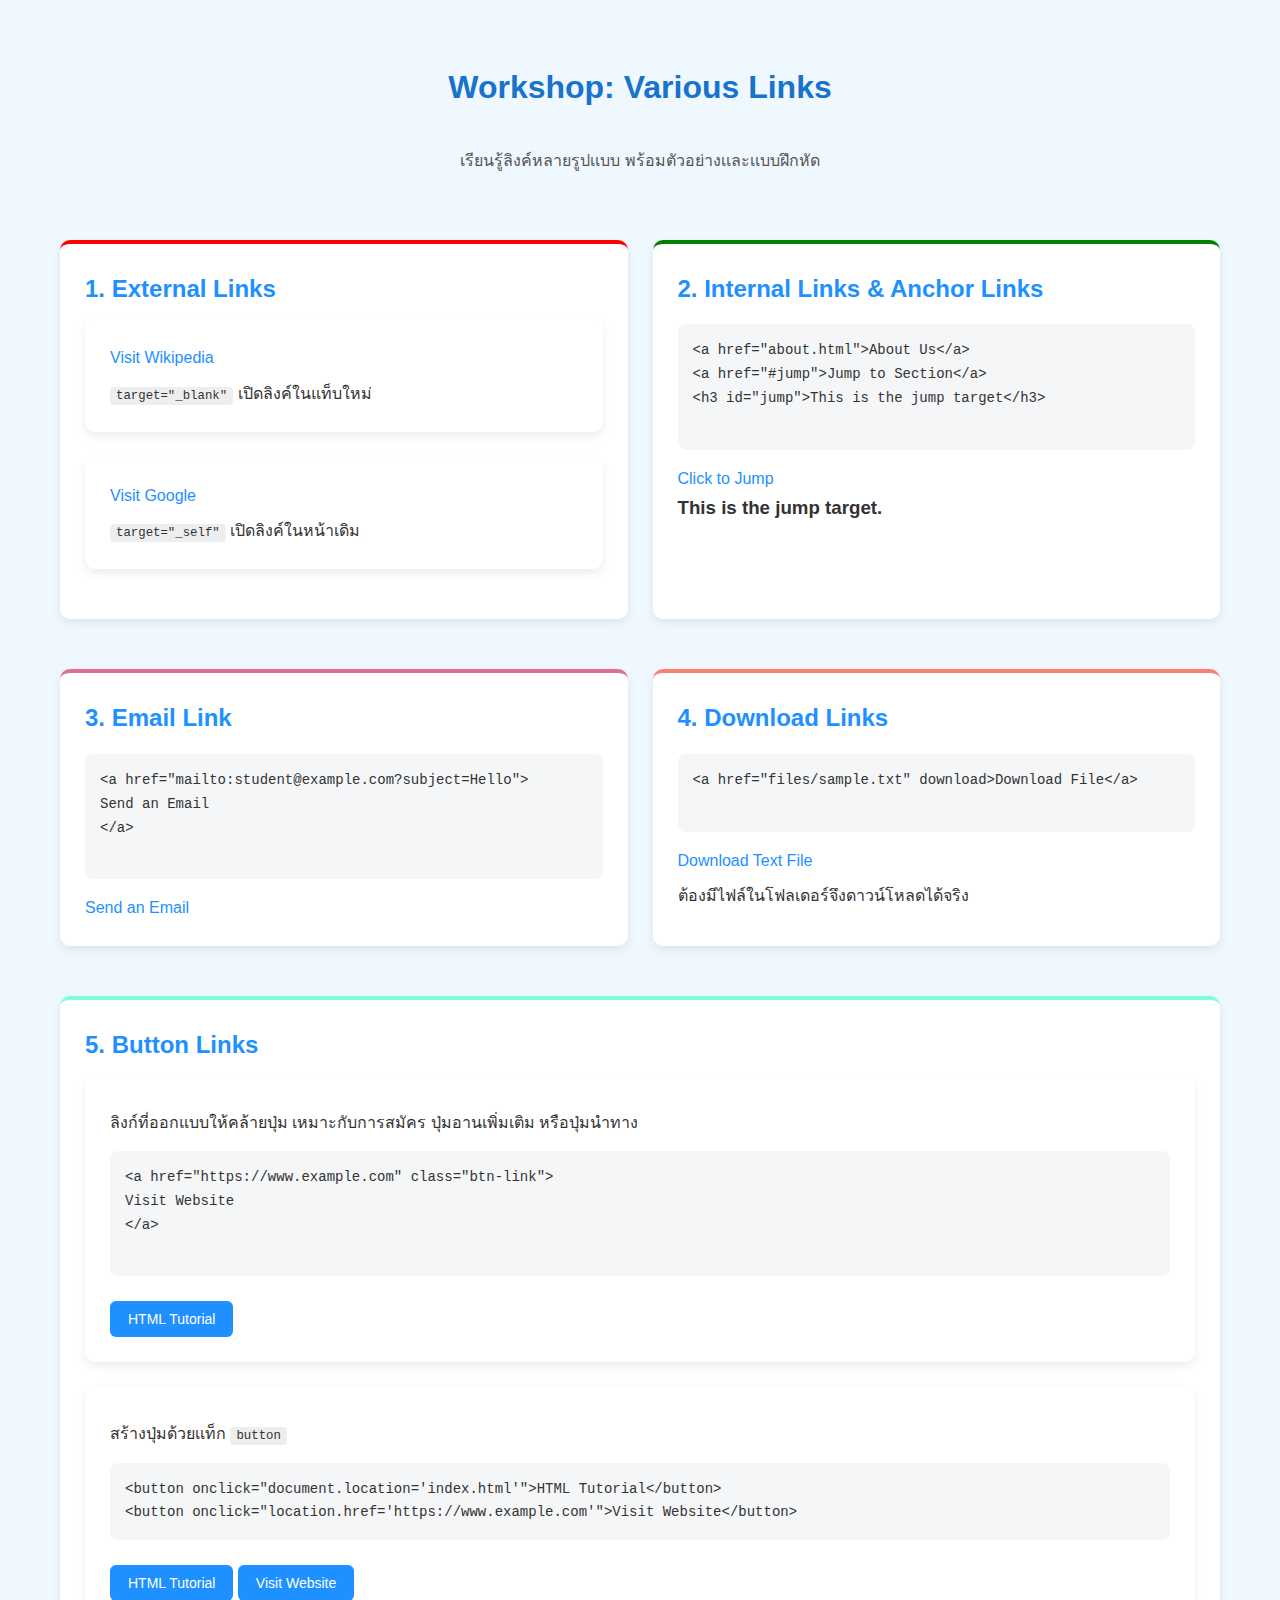
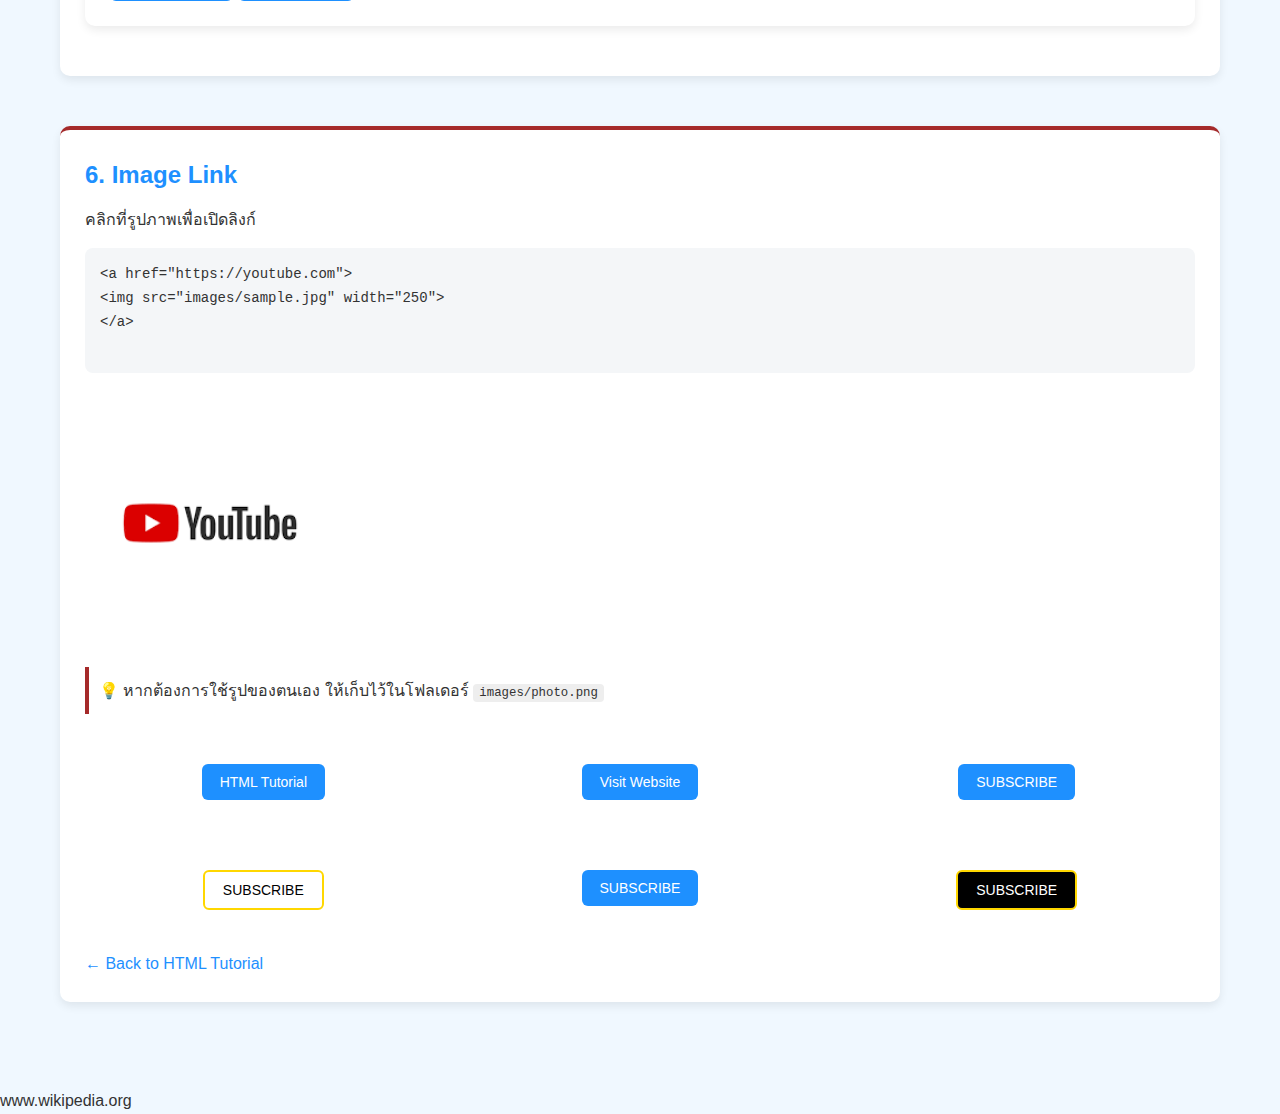
<file: Button.html>
<!DOCTYPE html>
<html lang="en">

<head>
    <meta charset="UTF-8">
    <meta name="viewport" content="width=device-width, initial-scale=1.0">
    <title>Link Workshop</title>
</head>

<style>
    * {
        box-sizing: border-box;
        margin: 0;
        padding: 0;
    }

    body {
        font-family: 'Segoe UI', Tahoma, Geneva, Verdana, sans-serif;
        background-color: aliceblue;
        line-height: 1.7;
        color: #333;
    }

    .container {
        max-width: 1200px;
        margin: 40px auto;
        padding: 20px;
        display: grid;
        grid-template-columns: repeat(2, 1fr);
        gap: 25px;
    }

    .container>h1,
    .container>.subtitle {
        grid-column: 1 / -1;
    }

    .card1.borderclor-5,
    .card1.borderclor-6 {
        grid-column: 1 / -1;
    }

    @media (max-width: 768px) {
        .container {
            grid-template-columns: 1fr;
        }

        .main-container {
            grid-template-columns: 1fr !important;
        }
    }

    .card1 img {
        transition: transform 0.3s ease, box-shadow 0.3s ease;
        cursor: pointer;
    }

    .card1 img:hover {
        transform: scale(1.08);
        box-shadow: 0 12px 25px rgba(0, 0, 0, 0.25);
    }

    h1 {
        text-align: center;
        color: #1873cc;
    }

    .subtitle {
        text-align: center;
        margin-bottom: 40px;
        color: #555;
    }

    .card1,
    .card2 {
        background-color: #ffffff;
        margin-bottom: 25px;
        padding: 25px;
        border-radius: 10px;
        box-shadow: 0 4px 10px rgba(0, 0, 0, 0.08);
    }

    .card1.borderclor-1 {
        border-top: 4px solid red
    }

    .card1.borderclor-2 {
        border-top: 4px solid green
    }

    .card1.borderclor-3 {
        border-top: 4px solid palevioletred
    }

    .card1.borderclor-4 {
        border-top: 4px solid salmon
    }

    .card1.borderclor-5 {
        border-top: 4px solid aquamarine
    }

    .card1.borderclor-6 {
        border-top: 4px solid brown
    }

    .card1 h2 {
        color: #1e90ff;
        margin-bottom: 10px;
    }

    a {
        color: #1e90ff;
        text-decoration: none;
        font-weight: 500;
    }

    a:hover {
        text-decoration: underline;
    }

    pre {
        background-color: #f4f6f8;
        padding: 15px;
        border-radius: 8px;
        margin: 15px 0;
        overflow-x: auto;
        font-size: 14px;
    }

    code {
        background-color: #eee;
        padding: 2px 6px;
        border-radius: 4px;
        font-size: 0.95em;
    }

    button {
        background-color: #1e90ff;
        color: white;
        border: none;
        padding: 10px 18px;
        border-radius: 6px;
        cursor: pointer;
        margin-top: 10px;
        font-size: 14px;
        transition: all 0.3s;
    }

    button:hover {
        background-color: #1873cc;
    }

    img {
        border-radius: 8px;
        margin-top: 10px;
    }

    p {
        margin-top: 8px;
    }

    .note {
        padding: 10px;
        margin-top: 10px;
    }

    .note::before {
        content: "💡 ";
    }

    .main-container {
        display: grid;
        grid-template-columns: repeat(3, 1fr);
        gap: 20px;
        width: 100%;
        margin-top: 20px;
    }

    .main-container .card {
        padding: 20px;
        text-align: center;
        background: #fff;
    }

    .btn-gold-border {
        background: white !important;
        color: black !important;
        border: 2px solid gold !important;
    }

    .btn-hover-animation:hover {
        transform: translateY(-5px);
        box-shadow: 0 5px 15px rgba(0, 0, 0, 0.2);
    }

    .btn-shimmer {
        background: black !important;
        color: white !important;
        border: 2px solid gold !important;
        position: relative;
        overflow: hidden;
    }

    .btn-shimmer::after {
        content: '';
        position: absolute;
        top: -50%;
        left: -150%;
        width: 50%;
        height: 200%;
        background: rgba(255, 255, 255, 0.3);
        transform: rotate(30deg);
        transition: 0.6s;
    }

    .btn-shimmer:hover::after {
        left: 150%;
    }

    .button14 {
        width: 160px;
        height: 60px;
        color: #fff;
        cursor: pointer;
        font-size: 16px;
        font-weight: bold;
        text-align: center;
        background-color: #0c0c0c;
        border-radius: 10px;
        outline: none;
        border: none;
        transition: all 0.3s ease 0s;
    }

    .button14:hover {
        background-color: #3838ff;
        color: #fff;
        transform: translateY(-7px);
    }

    .button14:active {
        transform: translateY(-1px);
    }
</style>

<body>
    <div class="container">

        <h1>Workshop: Various Links</h1>
        <p class="subtitle">เรียนรู้ลิงค์หลายรูปเเบบ พร้อมตัวอย่างเเละเเบบฝึกหัด</p>

        <div class="card1 borderclor-1">
            <h2>1. External Links</h2>
            <div class="card2">
                <a href="https://www.wikipedia.org/" target="_blank">Visit Wikipedia</a>
                <p><code>target="_blank"</code> เปิดลิงค์ในแท็บใหม่</p>
            </div>
            <div class="card2">
                <a href="https://www.google.com/?hl=th">Visit Google</a>
                <p><code>target="_self"</code> เปิดลิงค์ในหน้าเดิม</p>
            </div>
        </div>

        <div class="card1 borderclor-2">
            <h2>2. Internal Links & Anchor Links</h2>
            <pre>
&lt;a href="about.html"&gt;About Us&lt;/a&gt;
&lt;a href="#jump"&gt;Jump to Section&lt;/a&gt;
&lt;h3 id="jump"&gt;This is the jump target&lt;/h3&gt;
        </pre>
            <a href="#jump">Click to Jump</a>
            <h3 id="jump">This is the jump target.</h3>
        </div>

        <div class="card1 borderclor-3">
            <h2>3. Email Link</h2>
            <pre>
&lt;a href="mailto:student@example.com?subject=Hello"&gt;
Send an Email
&lt;/a&gt;
        </pre>
            <a href="mailto:664259004@wabmai.npru.ac.th?subject=Hello">Send an Email</a>
        </div>

        <div class="card1 borderclor-4">
            <h2>4. Download Links</h2>
            <pre>
&lt;a href="files/sample.txt" download&gt;Download File&lt;/a&gt;
        </pre>
            <a href="index.html" download>Download Text File</a>
            <p>ต้องมีไฟล์ในโฟลเดอร์จึงดาวน์โหลดได้จริง</p>
        </div>

        <div class="card1 borderclor-5">
            <h2>5. Button Links</h2>
            <div class="card2">
                <p>ลิงก์ที่ออกแบบให้คล้ายปุ่ม เหมาะกับการสมัคร ปุ่มอานเพิ่มเติม หรือปุ่มนำทาง</p>
                <pre>
&lt;a href="https://www.example.com" class="btn-link"&gt;
Visit Website
&lt;/a&gt;
            </pre>
                <button onclick="location.href='index.html'">HTML Tutorial</button>
            </div>

            <div class="card2">
                <p> สร้างปุ่มด้วยเเท็ก <code>button</code></p>
                <pre>
&lt;button onclick="document.location='index.html'"&gt;HTML Tutorial&lt;/button&gt;
&lt;button onclick="location.href='https://www.example.com'"&gt;Visit Website&lt;/button&gt;</pre>
                <button onclick="location.href='index.html'">HTML Tutorial</button>
                <button onclick="location.href=`https://courses.npru.ac.th/course/view.php?id=572` ">Visit
                    Website</button>
            </div>
        </div>

        <div class="card1 borderclor-6">
            <h2>6. Image Link</h2>
            <p>คลิกที่รูปภาพเพื่อเปิดลิงก์</p>
            <pre>
&lt;a href="https://youtube.com"&gt;
&lt;img src="images/sample.jpg" width="250"&gt;
&lt;/a&gt;
        </pre>
            <a href="https://youtu.be/Zi_XLOBDo_Y?si=B2oZrdH1oYc-666Y" target="_blank">
                <img src="[data-uri]"
                    alt="รูปภาพ" width="250">
            </a>
            <div class="note" style="border-left: 4px solid brown;">หากต้องการใช้รูปของตนเอง ให้เก็บไว้ในโฟลเดอร์
                <code>images/photo.png</code></div>

            <div class="main-container">
                <div class="card">
                    <button onclick="document.location='index.html'">HTML Tutorial</button>
                </div>
                <div class="card">
                    <button onclick="location.href='https://www.google.com'">Visit Website</button>
                </div>
                <div class="card">
                    <button>SUBSCRIBE</button>
                </div>
                <div class="card">
                    <button class="btn-gold-border">SUBSCRIBE</button>
                </div>
                <div class="card">
                    <button class="btn-hover-animation">SUBSCRIBE</button>
                </div>
                <div class="card">
                    <button class="btn-shimmer">SUBSCRIBE</button>
                </div>
            </div>
            <a href="index.html" style="display: block; margin-top: 20px;">← Back to HTML Tutorial</a>
        </div>

    </div>
</body>

</html>
www.wikipedia.org
</file>
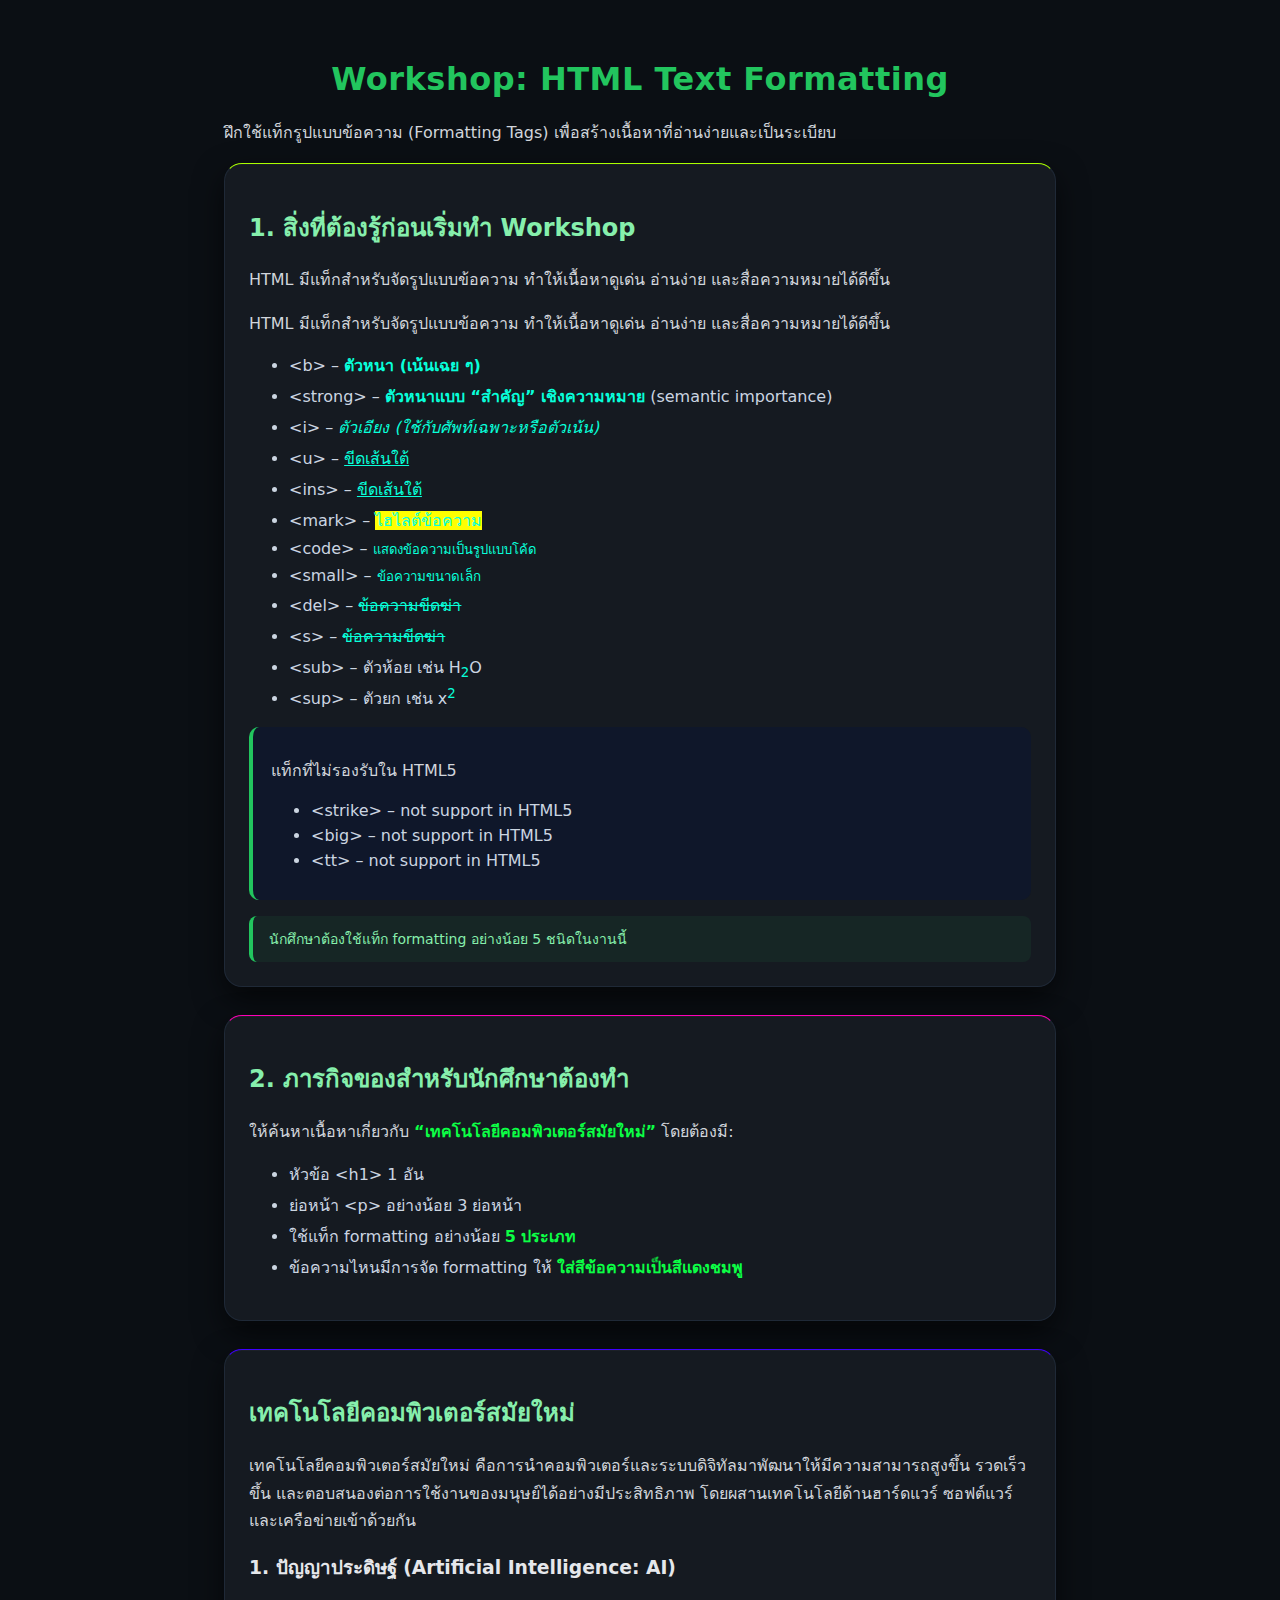
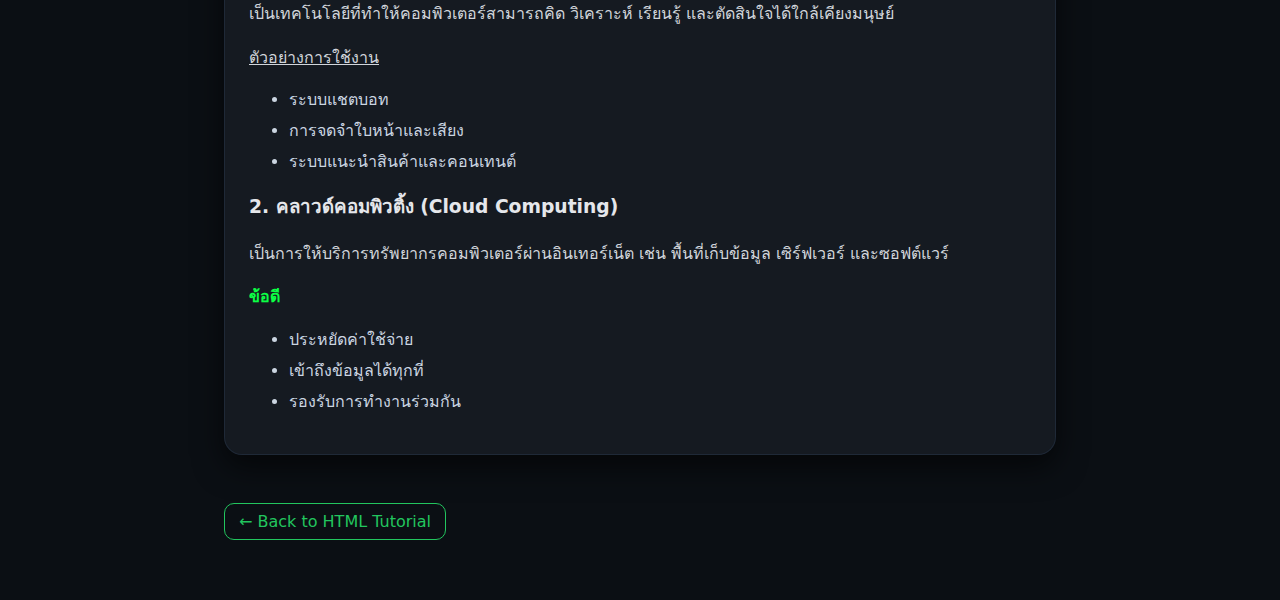
<file: formatting.html>
<!DOCTYPE html>
<html lang="en">
<head>
    <meta charset="UTF-8">
    <meta name="viewport" content="width=device-width, initial-scale=1.0">
    <title>Formatting Wordshop</title>
    <style>
        body {
    margin: 0;
    font-family: 'Inter', system-ui, sans-serif;
    background-color: #0B0F14;
    color: #E5E7EB;
}

/* layout */
.container {
    width: 65%;
    margin: 60px auto;
}

/* title */
h1 {
    text-align: center;
    color: #22C55E;
    letter-spacing: 0.5px;
}

h2 {
    color: #86EFAC;
}

/* paragraph */
p {
    color: #D1D5DB;
    line-height: 1.7;
}

/* card */
.card {
    background: #151A21;
    border-radius: 18px;
    padding: 24px;
    margin-bottom: 28px;
    border: 1px solid #1F2937;
    border-top-color:#aaff00;
    box-shadow:
        0 12px 30px rgba(0,0,0,0.6),
        inset 0 1px 0 rgba(255,255,255,0.03);

    transition: 0.3s ease;
}
.card.module-1{border-top-color:#ff00b7;}
.card.module-2{border-top-color:#4000ff;}
.card:hover {
    transform: translateY(-6px);
    box-shadow: 0 20px 45px rgba(0,0,0,0.8);
}

/* list */
ul li {
    margin-bottom: 6px;
    color: #CBD5E1;
}

/* box */
.box {
    background: #0F172A;
    border-left: 4px solid #22C55E;
    padding: 14px 18px;
    border-radius: 10px;
    margin-top: 16px;
}

/* note */
.note {
    margin-top: 16px;
    padding: 12px 16px;
    background: rgba(34, 197, 94, 0.08);
    border-left: 4px solid #22C55E;
    border-radius: 8px;
    color: #86EFAC;
    font-size: 14px;
}


ins {
    color: #FB7185;
}

/* link */
a {
    display: inline-block;
    margin-top: 20px;
    color: #22C55E;
    text-decoration: none;
    padding: 8px 14px;
    border-radius: 10px;
    border: 1px solid #22C55E;
    transition: 0.25s;
}

a:hover {
    background: #22C55E;
    color: #0B0F14;
}
.text-color{
    color:rgb(8, 255, 218)
}
b{ 
    color: #0cff45;
}


    </style>
</head>
<body>
    <div class="container">

        <h1>Workshop: HTML Text Formatting</h1>
        <p >ฝึกใช้แท็กรูปแบบข้อความ (Formatting Tags) เพื่อสร้างเนื้อหาที่อ่านง่ายและเป็นระเบียบ</p>

        <!-- Card 1: Explanation -->
        <section class="card">
            <h2>1. สิ่งที่ต้องรู้ก่อนเริ่มทำ Workshop</h2>

            <p>HTML มีแท็กสำหรับจัดรูปแบบข้อความ ทำให้เนื้อหาดูเด่น อ่านง่าย และสื่อความหมายได้ดีขึ้น</p>
            <p>HTML มีแท็กสำหรับจัดรูปแบบข้อความ ทำให้เนื้อหาดูเด่น อ่านง่าย และสื่อความหมายได้ดีขึ้น</p>

            <ul>
                <li>&lt;b&gt; – <b class="text-color">ตัวหนา (เน้นเฉย ๆ)</b></li>
                <li>&lt;strong&gt; – <strong class="text-color">ตัวหนาแบบ “สำคัญ” เชิงความหมาย</strong> (semantic importance)</li>
                <li>&lt;i&gt; – <i class="text-color">ตัวเอียง (ใช้กับศัพท์เฉพาะหรือตัวเน้น)</i></li>
                <li>&lt;u&gt; – <u class="text-color">ขีดเส้นใต้</u></li>
                <li>&lt;ins&gt; – <ins class="text-color">ขีดเส้นใต้</ins></li>
                <li>&lt;mark&gt; – <mark class="text-color">ไฮไลต์ข้อความ</mark></li>
                <li>&lt;code&gt; – <code class="text-color">แสดงข้อความเป็นรูปแบบโค้ด</code></li>
                <li>&lt;small&gt; – <small class="text-color">ข้อความขนาดเล็ก</small></li>
                <li>&lt;del&gt; – <del class="text-color">ข้อความขีดฆ่า</del></li>
                <li>&lt;s&gt; – <s class="text-color">ข้อความขีดฆ่า</s></li>
                <li>&lt;sub&gt; – ตัวห้อย เช่น H<sub class="text-color">2</sub>O</li>
                <li>&lt;sup&gt; – ตัวยก เช่น x<sup class="text-color">2</sup></li>                
            </ul>
            <div class="box">
                <p>แท็กที่ไม่รองรับใน HTML5</p>
                <ul>
                    <li>&lt;strike&gt; – not support in HTML5</li>
                    <li>&lt;big&gt; – not support in HTML5</li>
                    <li>&lt;tt&gt; – not support in HTML5</li>
                </ul>
            </div>

            <div class="note">
                นักศึกษาต้องใช้แท็ก formatting อย่างน้อย 5 ชนิดในงานนี้
            </div>
        </section>
       
        <!-- Card 2: Task -->
        <section class="card module-1">
            <h2>2. ภารกิจของสำหรับนักศึกษาต้องทำ</h2>
            <p>ให้ค้นหาเนื้อหาเกี่ยวกับ <b>“เทคโนโลยีคอมพิวเตอร์สมัยใหม่”</b> โดยต้องมี:</p>

            <ul>
                <li>หัวข้อ &lt;h1&gt; 1 อัน</li>
                <li>ย่อหน้า &lt;p&gt; อย่างน้อย 3 ย่อหน้า</li>
                <li>ใช้แท็ก formatting อย่างน้อย <b>5 ประเภท</b></li>
                <li>ข้อความไหนมีการจัด formatting ให้ <b>ใส่สีข้อความเป็นสีแดงชมพู</b></li>
            </ul>
        </section>

        <!-- Card 3: Example from students -->
        <section class="card module-2">
            <h2>เทคโนโลยีคอมพิวเตอร์สมัยใหม่</h2>
            <p>เทคโนโลยีคอมพิวเตอร์สมัยใหม่ คือการนำคอมพิวเตอร์และระบบดิจิทัลมาพัฒนาให้มีความสามารถสูงขึ้น รวดเร็วขึ้น และตอบสนองต่อการใช้งานของมนุษย์ได้อย่างมีประสิทธิภาพ โดยผสานเทคโนโลยีด้านฮาร์ดแวร์ ซอฟต์แวร์ และเครือข่ายเข้าด้วยกัน</p>
            <h3>1. ปัญญาประดิษฐ์ (Artificial Intelligence: AI)</h3>
            <p>เป็นเทคโนโลยีที่ทำให้คอมพิวเตอร์สามารถคิด วิเคราะห์ เรียนรู้ และตัดสินใจได้ใกล้เคียงมนุษย์</p>
            <p><u>ตัวอย่างการใช้งาน</u></p>
            <ul>
                <li>ระบบแชตบอท</li>
                <li>การจดจำใบหน้าและเสียง</li>
                <li>ระบบแนะนำสินค้าและคอนเทนต์</li>
            </ul>
            <h3>2. คลาวด์คอมพิวติ้ง (Cloud Computing)</h3>
            <p>เป็นการให้บริการทรัพยากรคอมพิวเตอร์ผ่านอินเทอร์เน็ต เช่น พื้นที่เก็บข้อมูล เซิร์ฟเวอร์ และซอฟต์แวร์</p>
            <p><b>ข้อดี</b></p>
            <ul>
                <li>ประหยัดค่าใช้จ่าย</li>
                <li>เข้าถึงข้อมูลได้ทุกที่</li>
                <li>รองรับการทำงานร่วมกัน</li>
            </ul>
            

        </section>

        <footer> <a href="index.html">← Back to HTML Tutorial</a> </footer>

    </div>

</body>
</html>
</file>
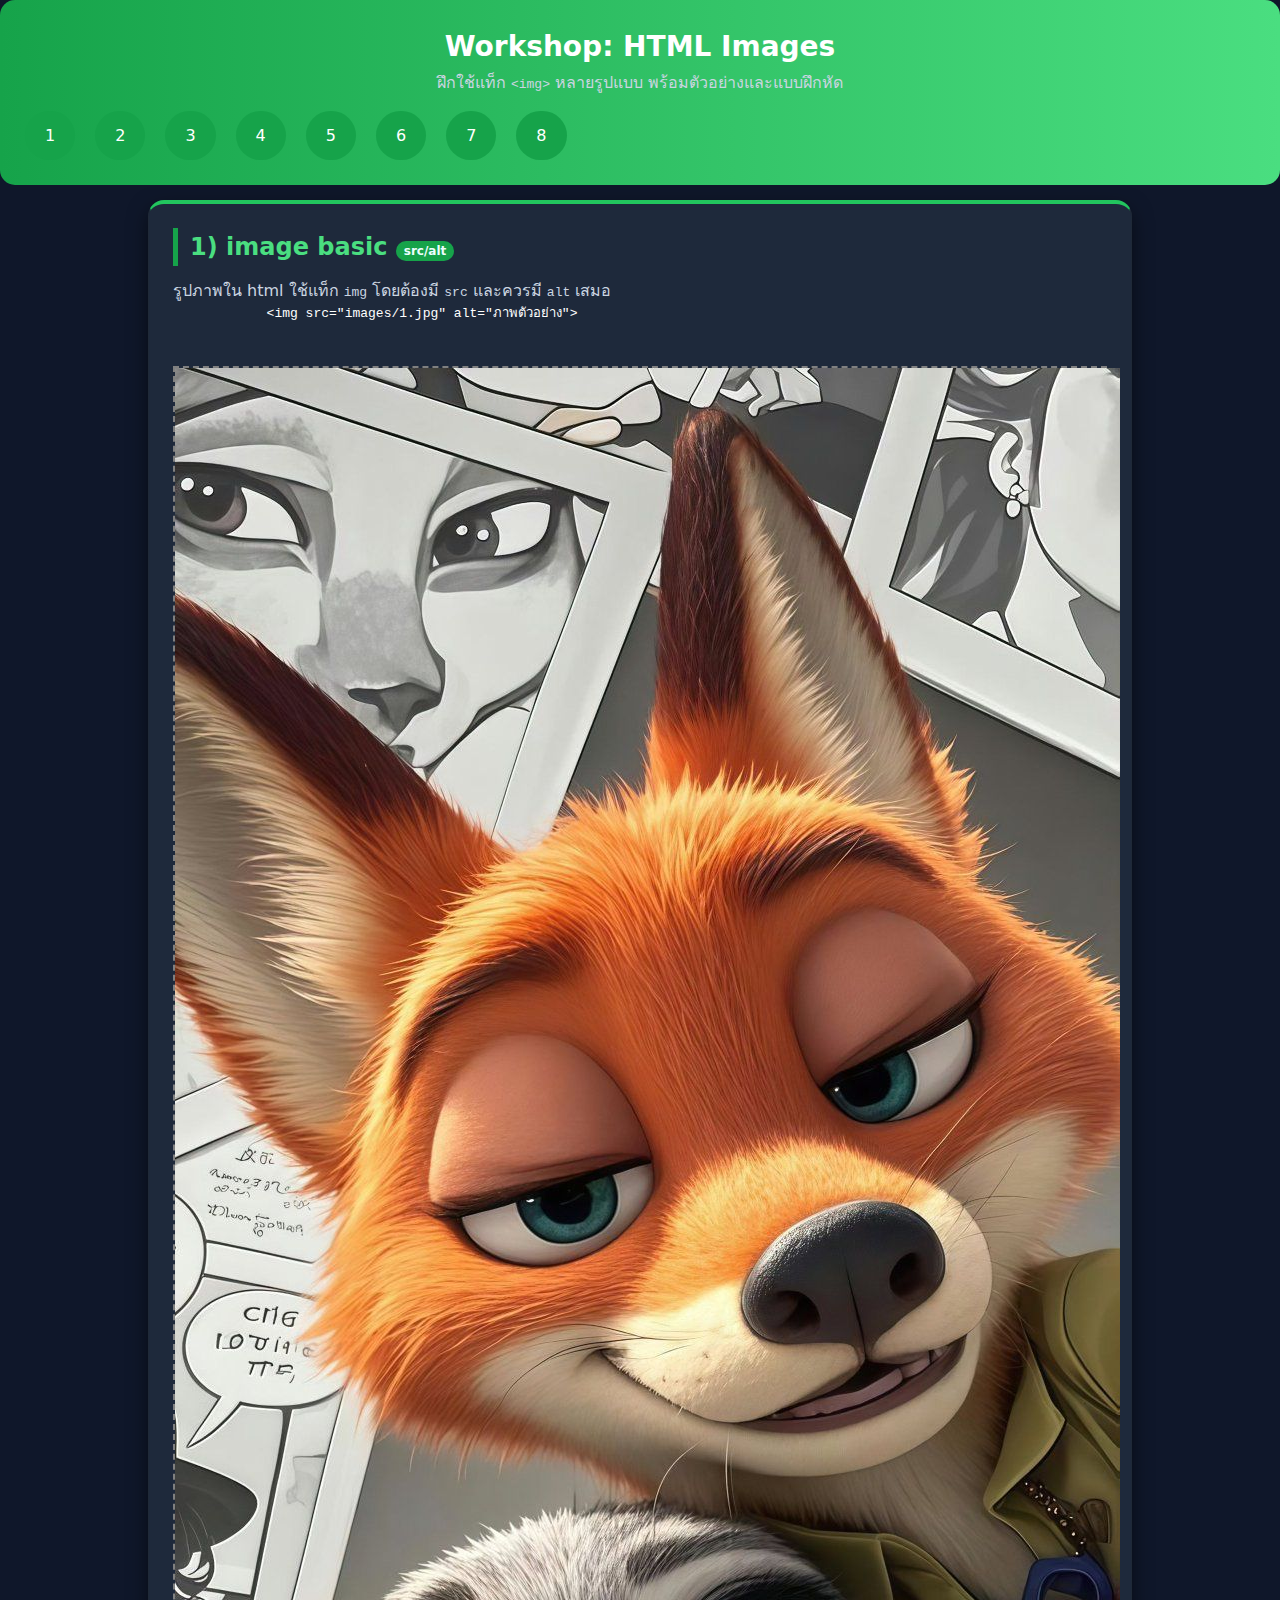
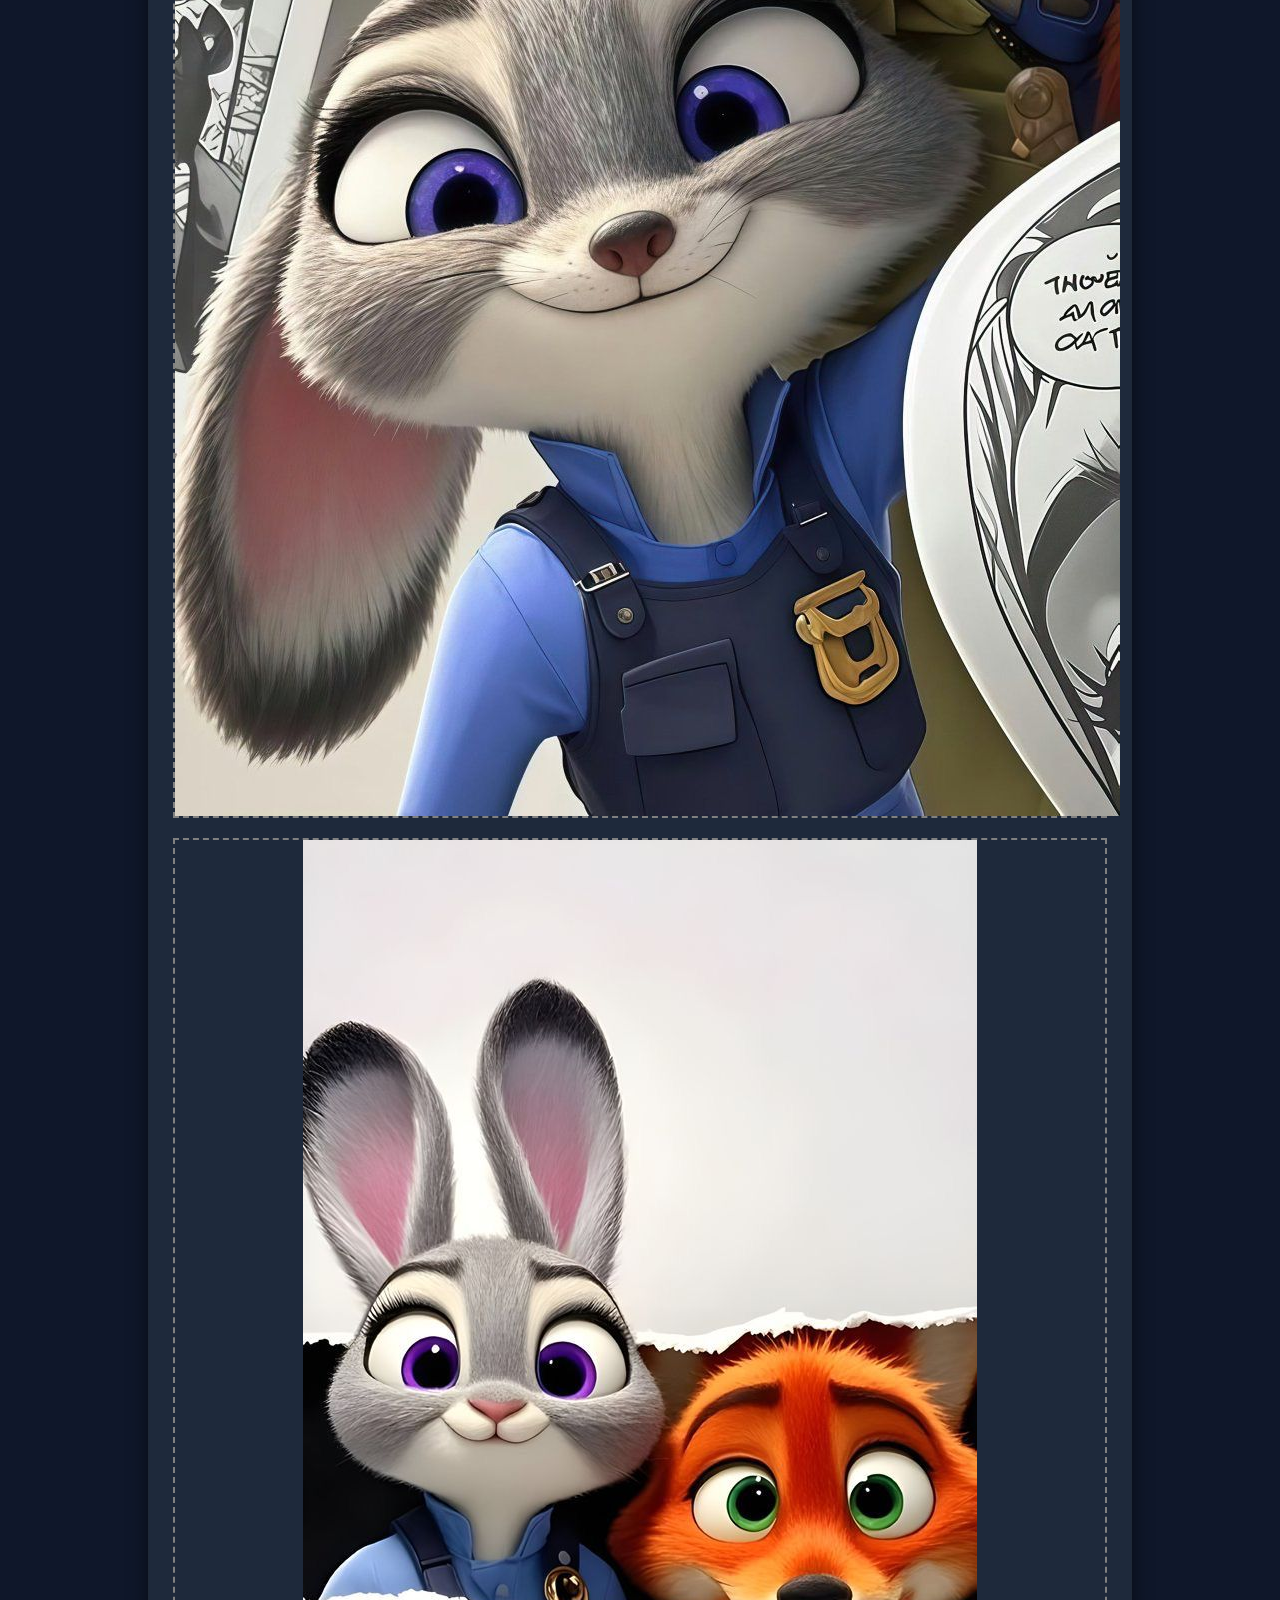
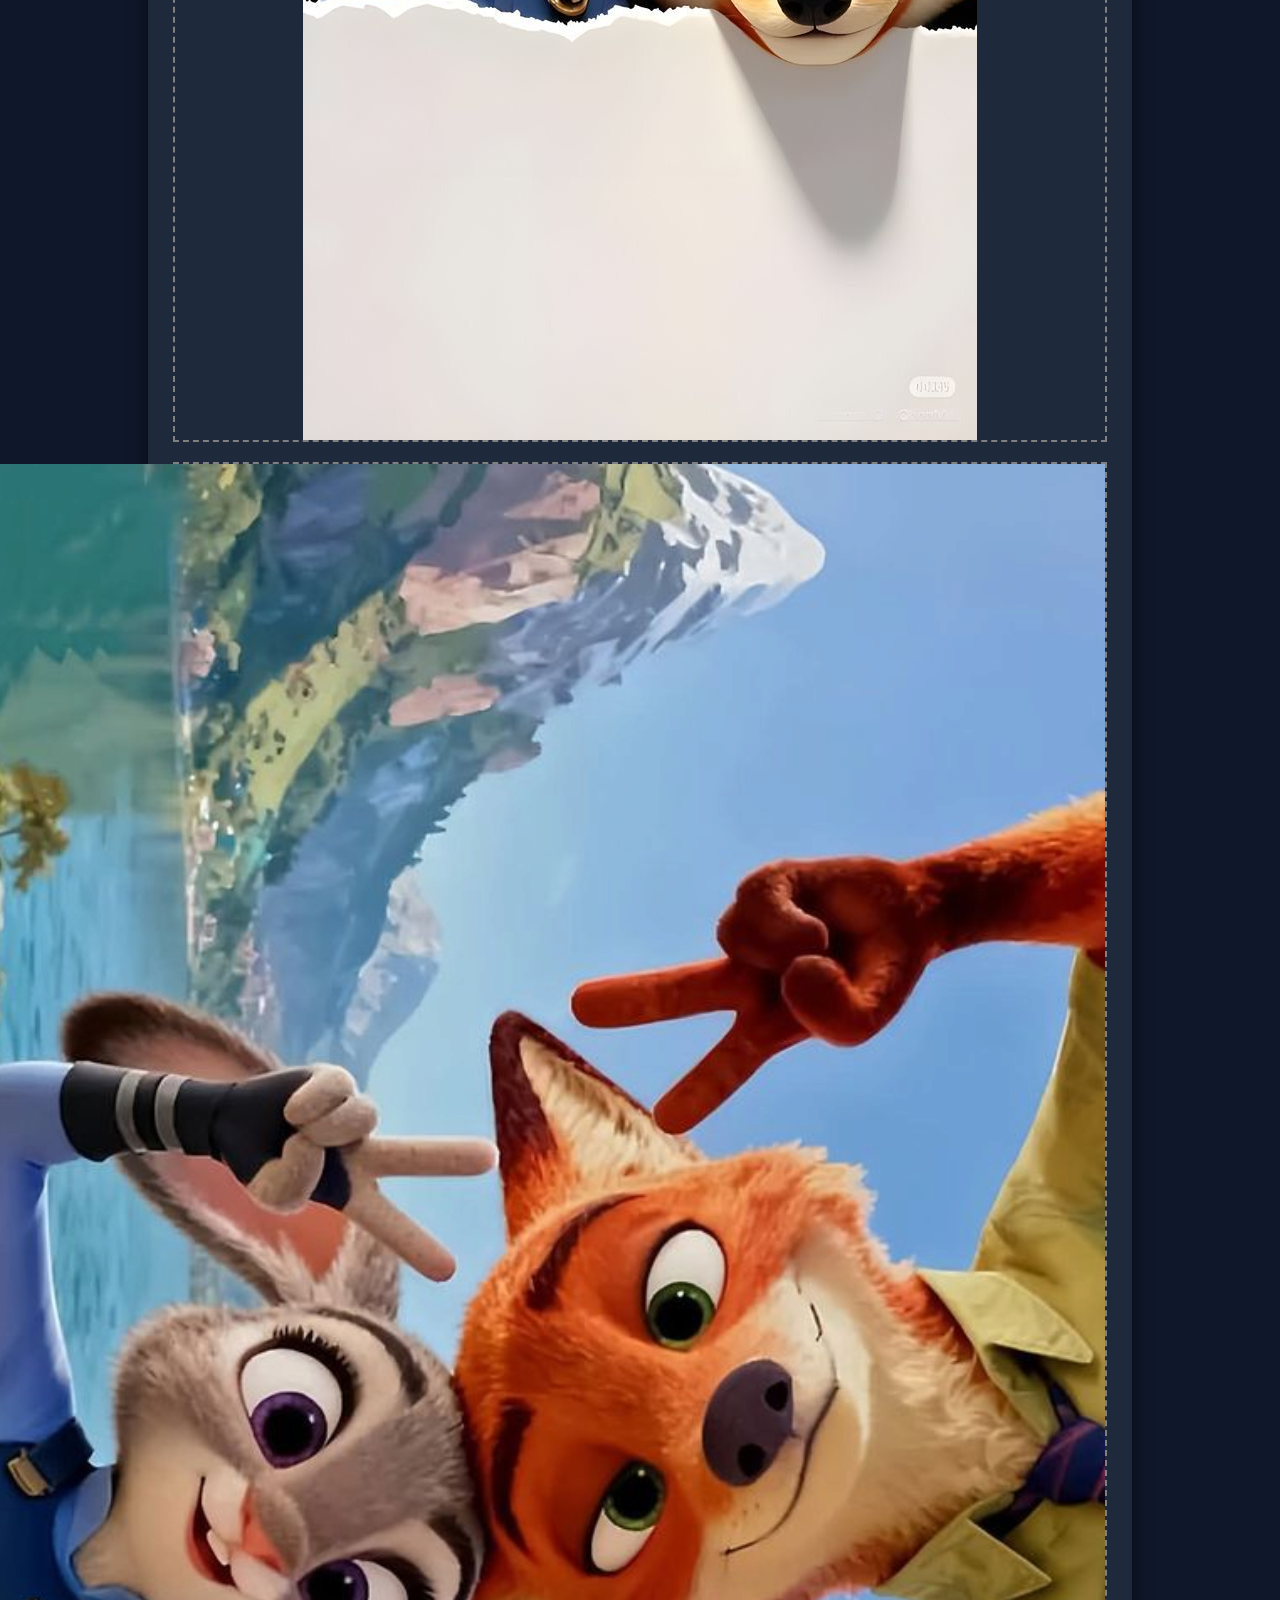
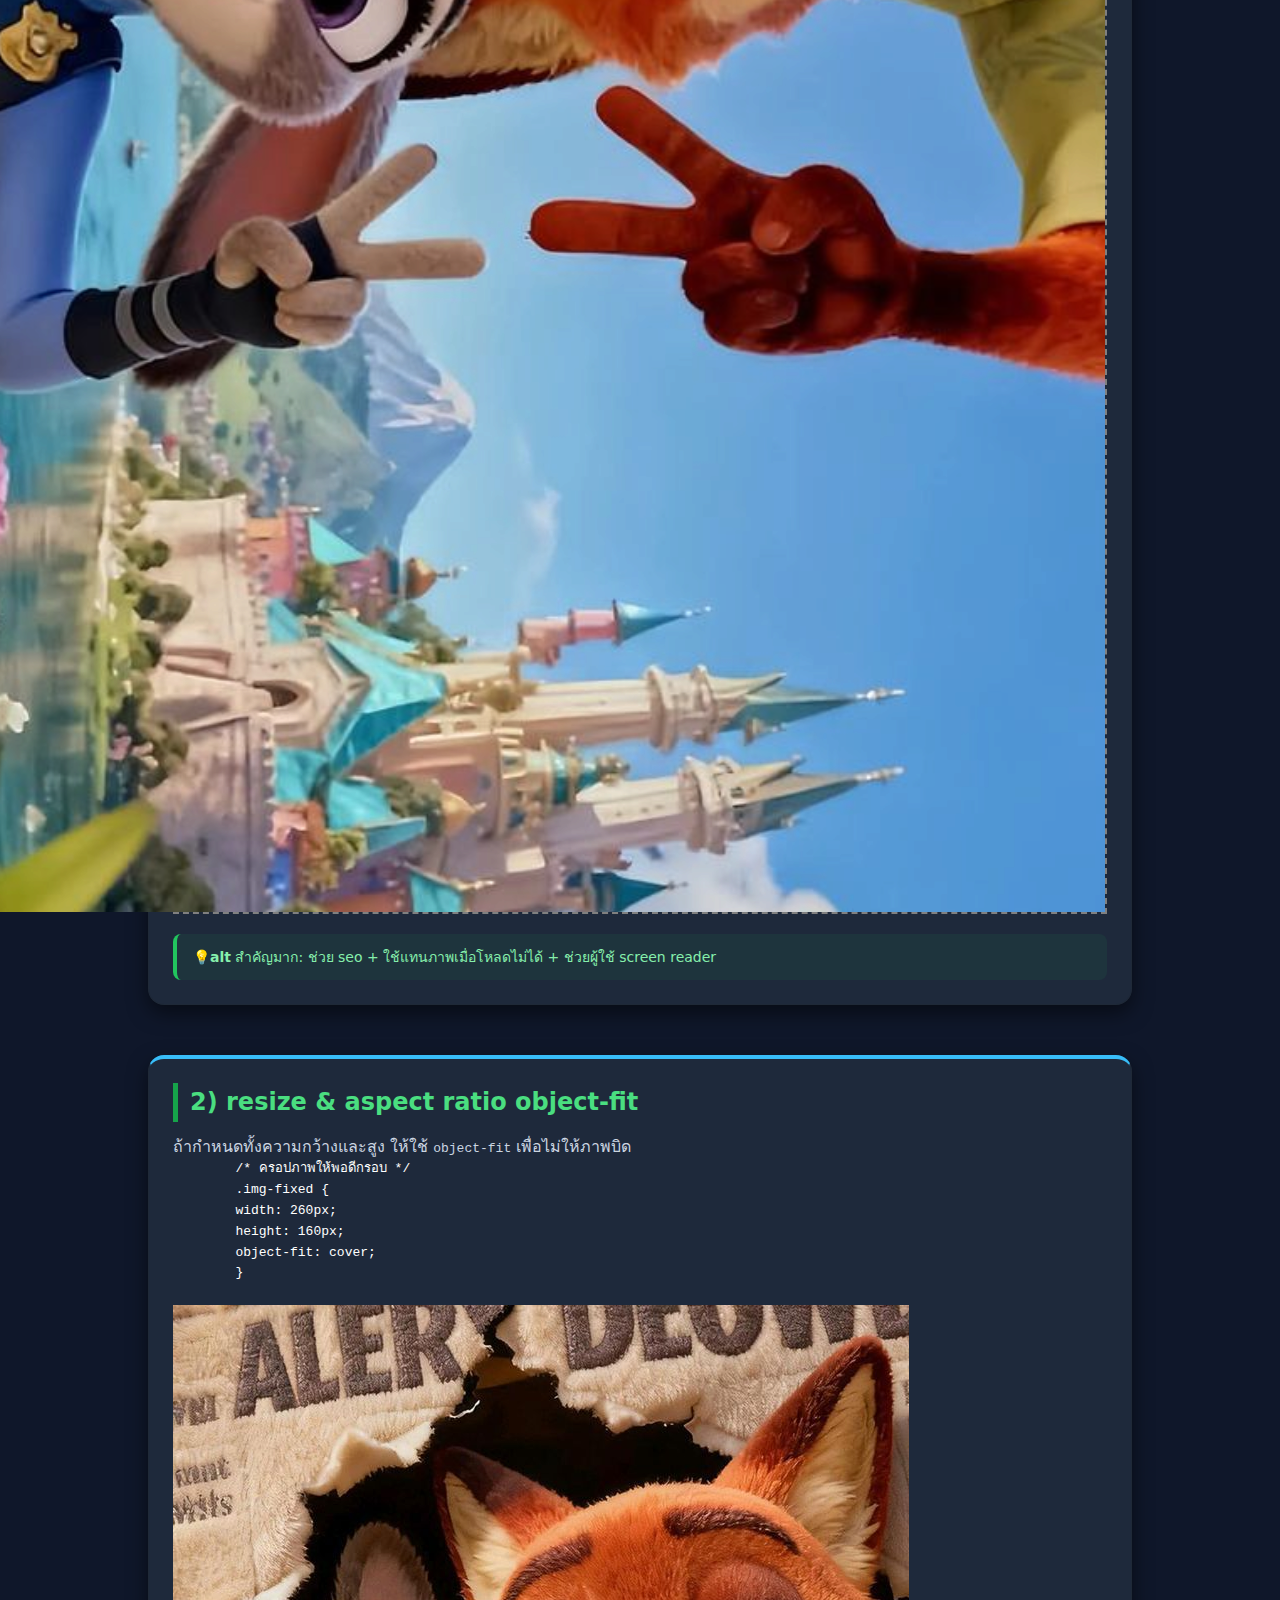
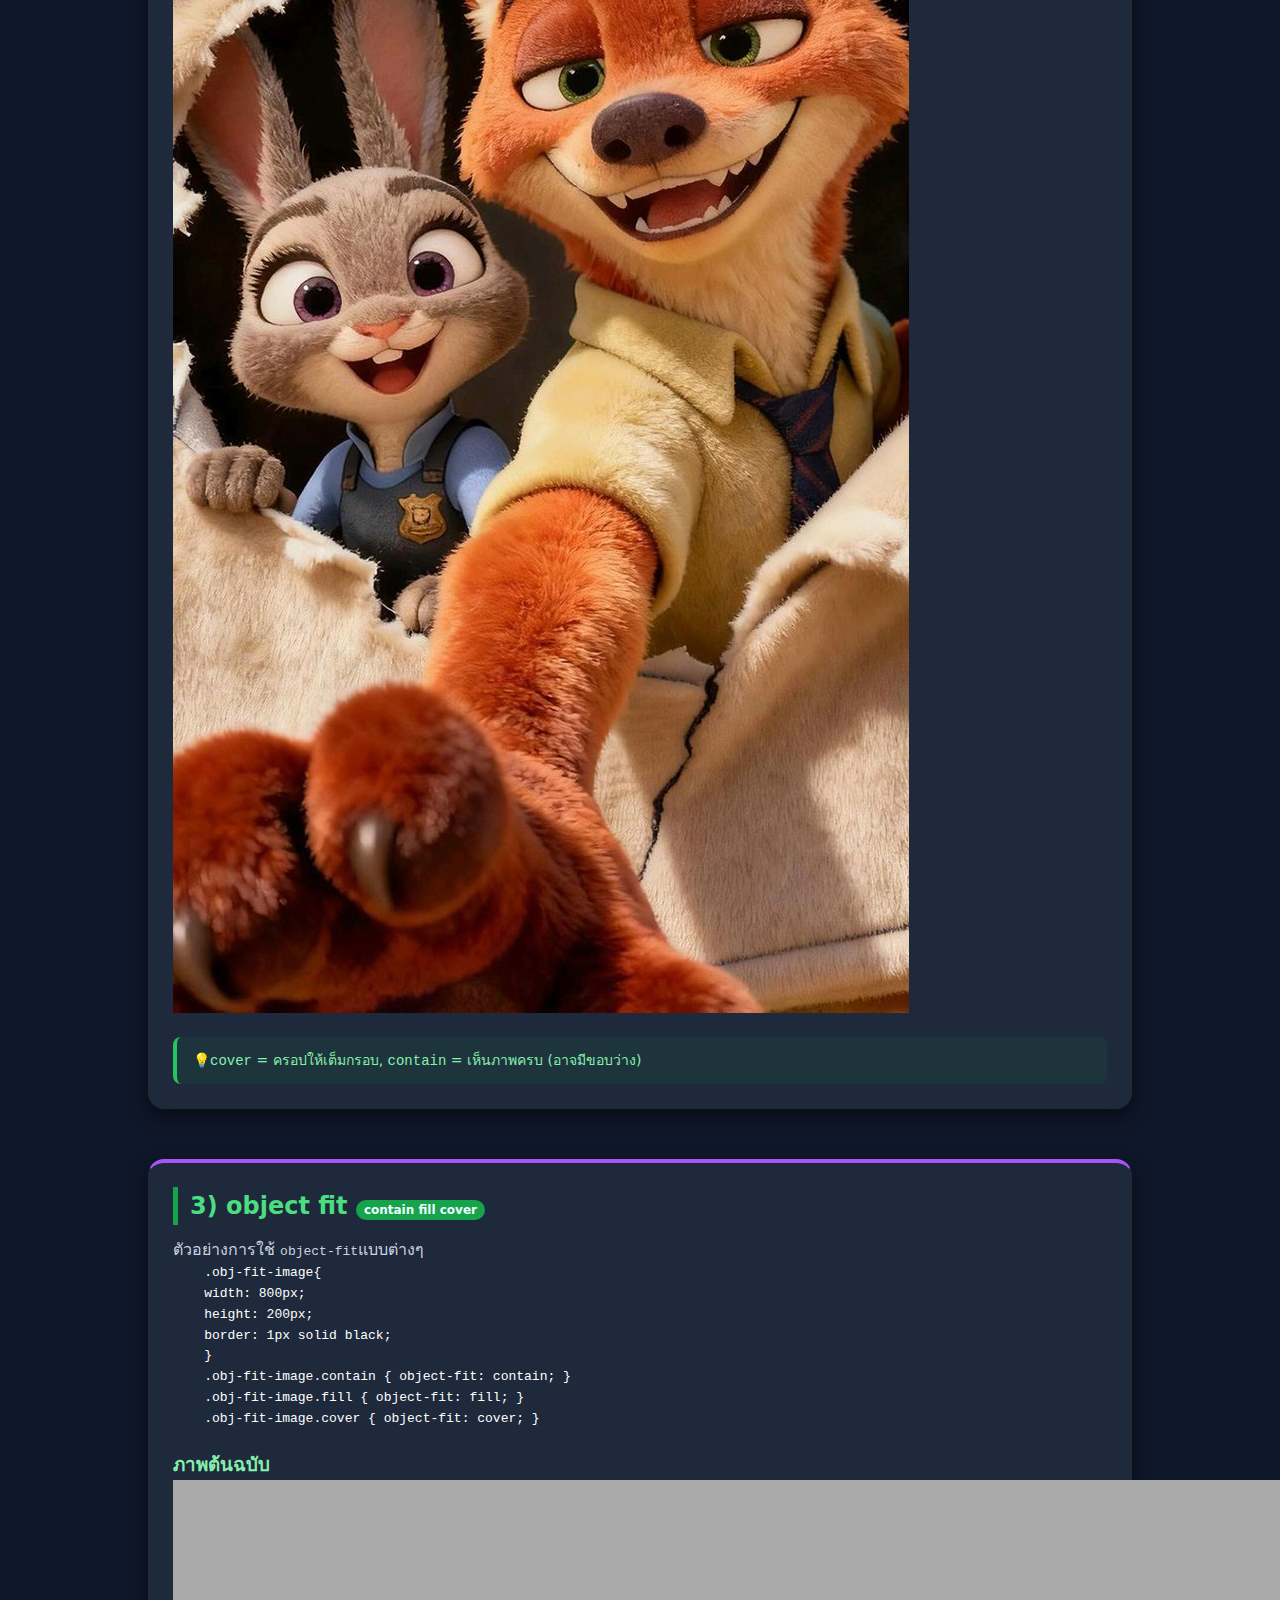
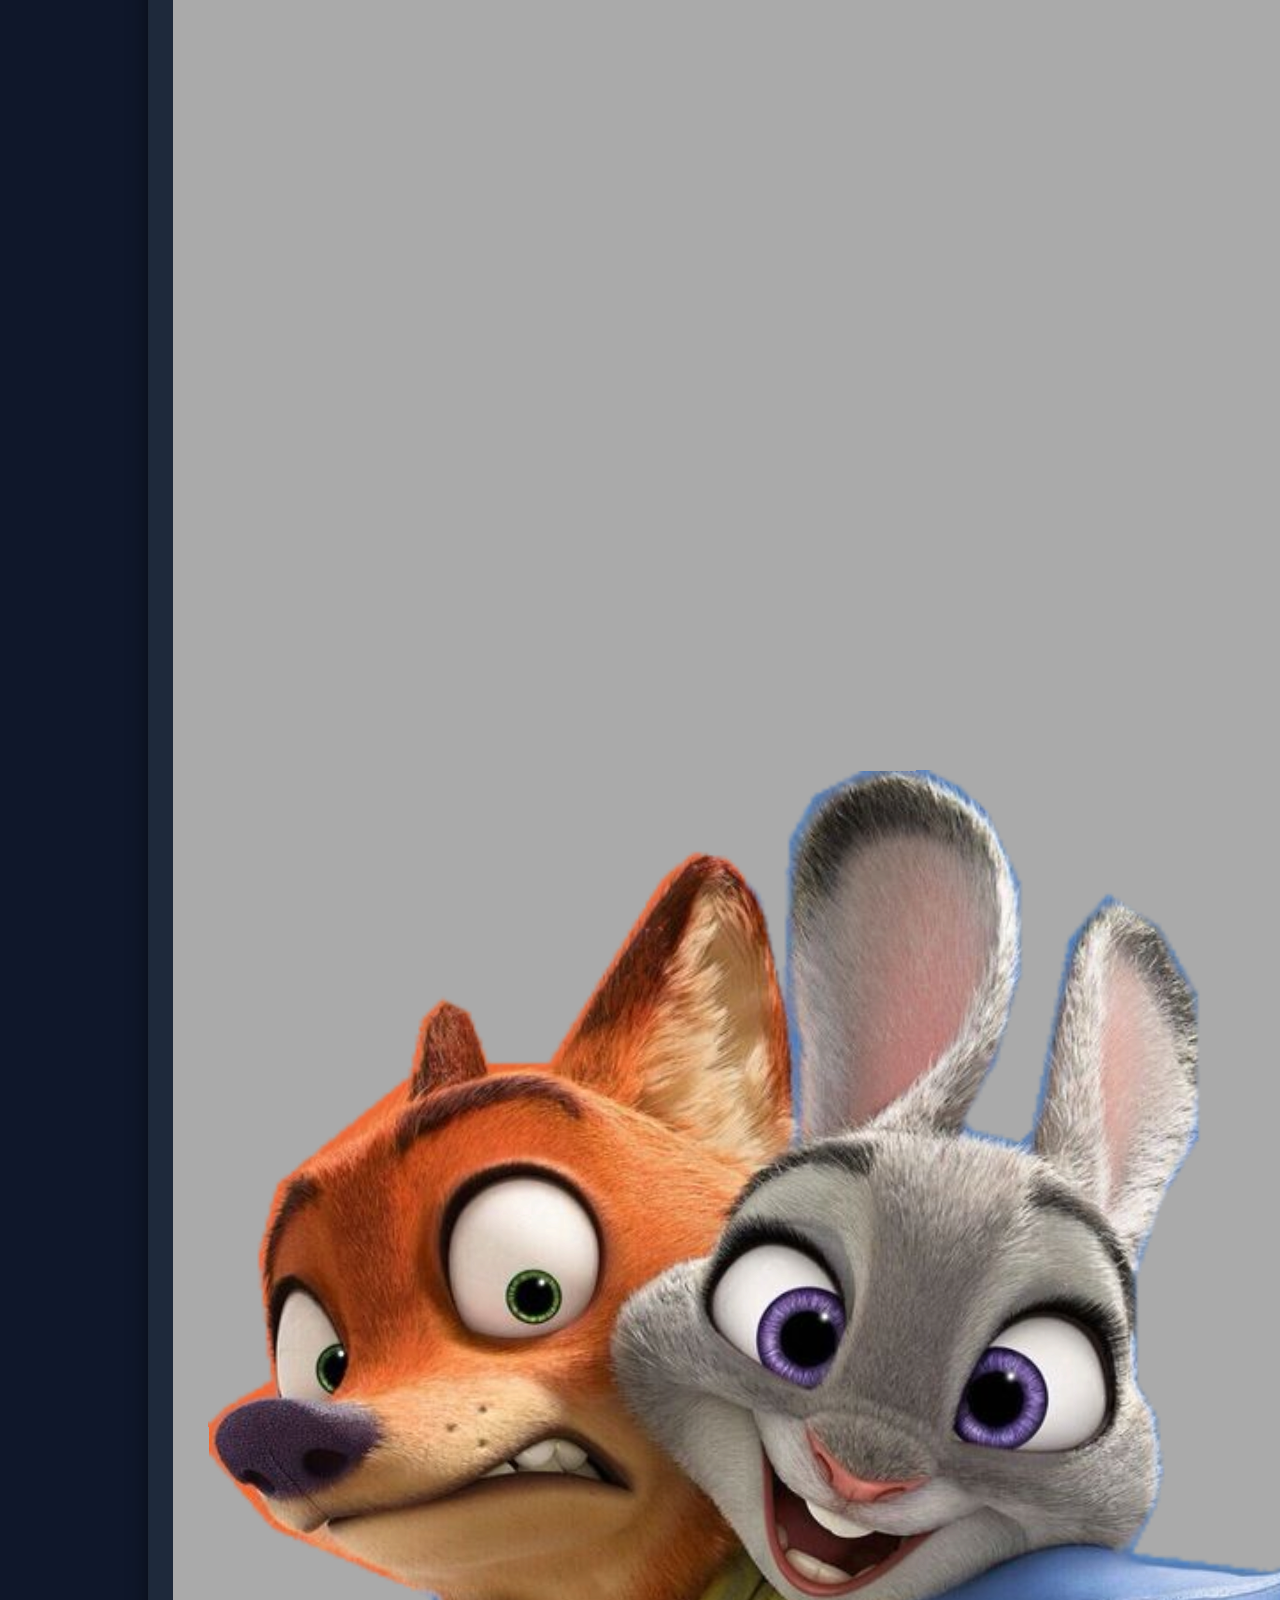
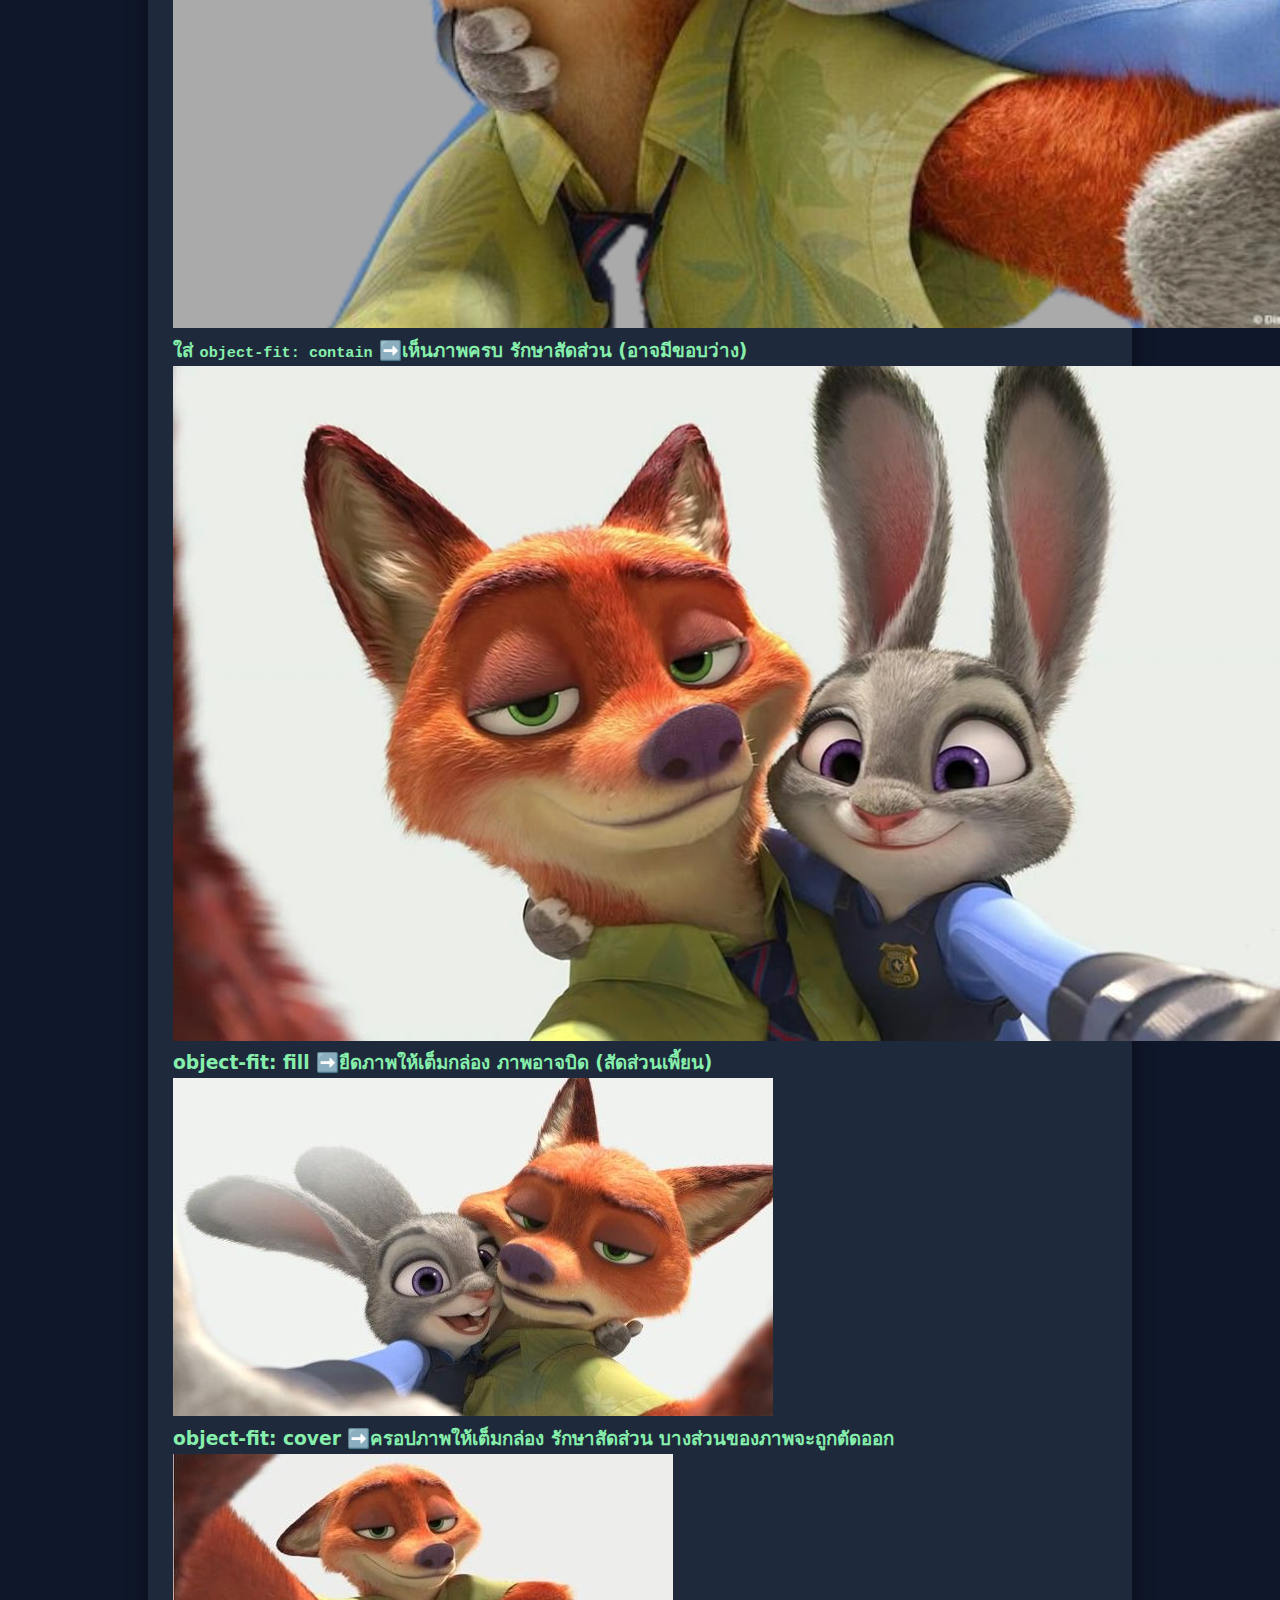
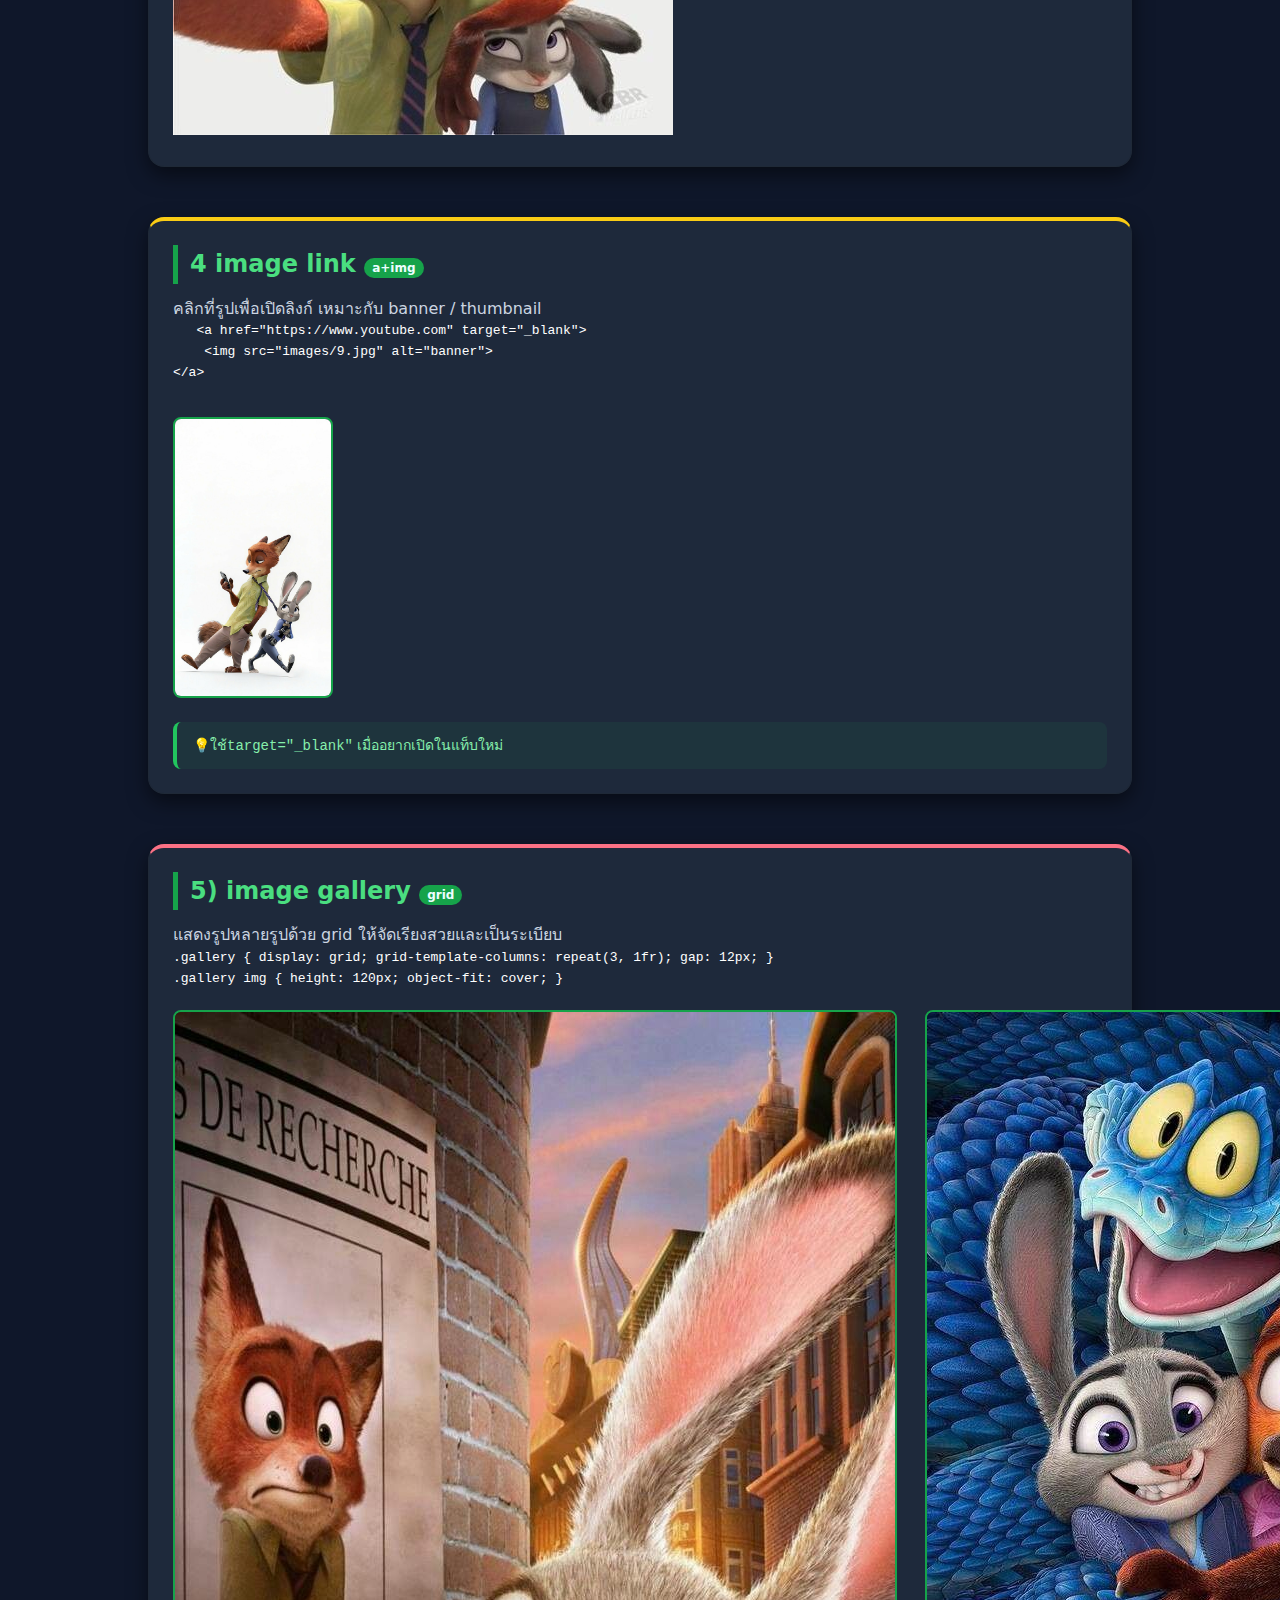
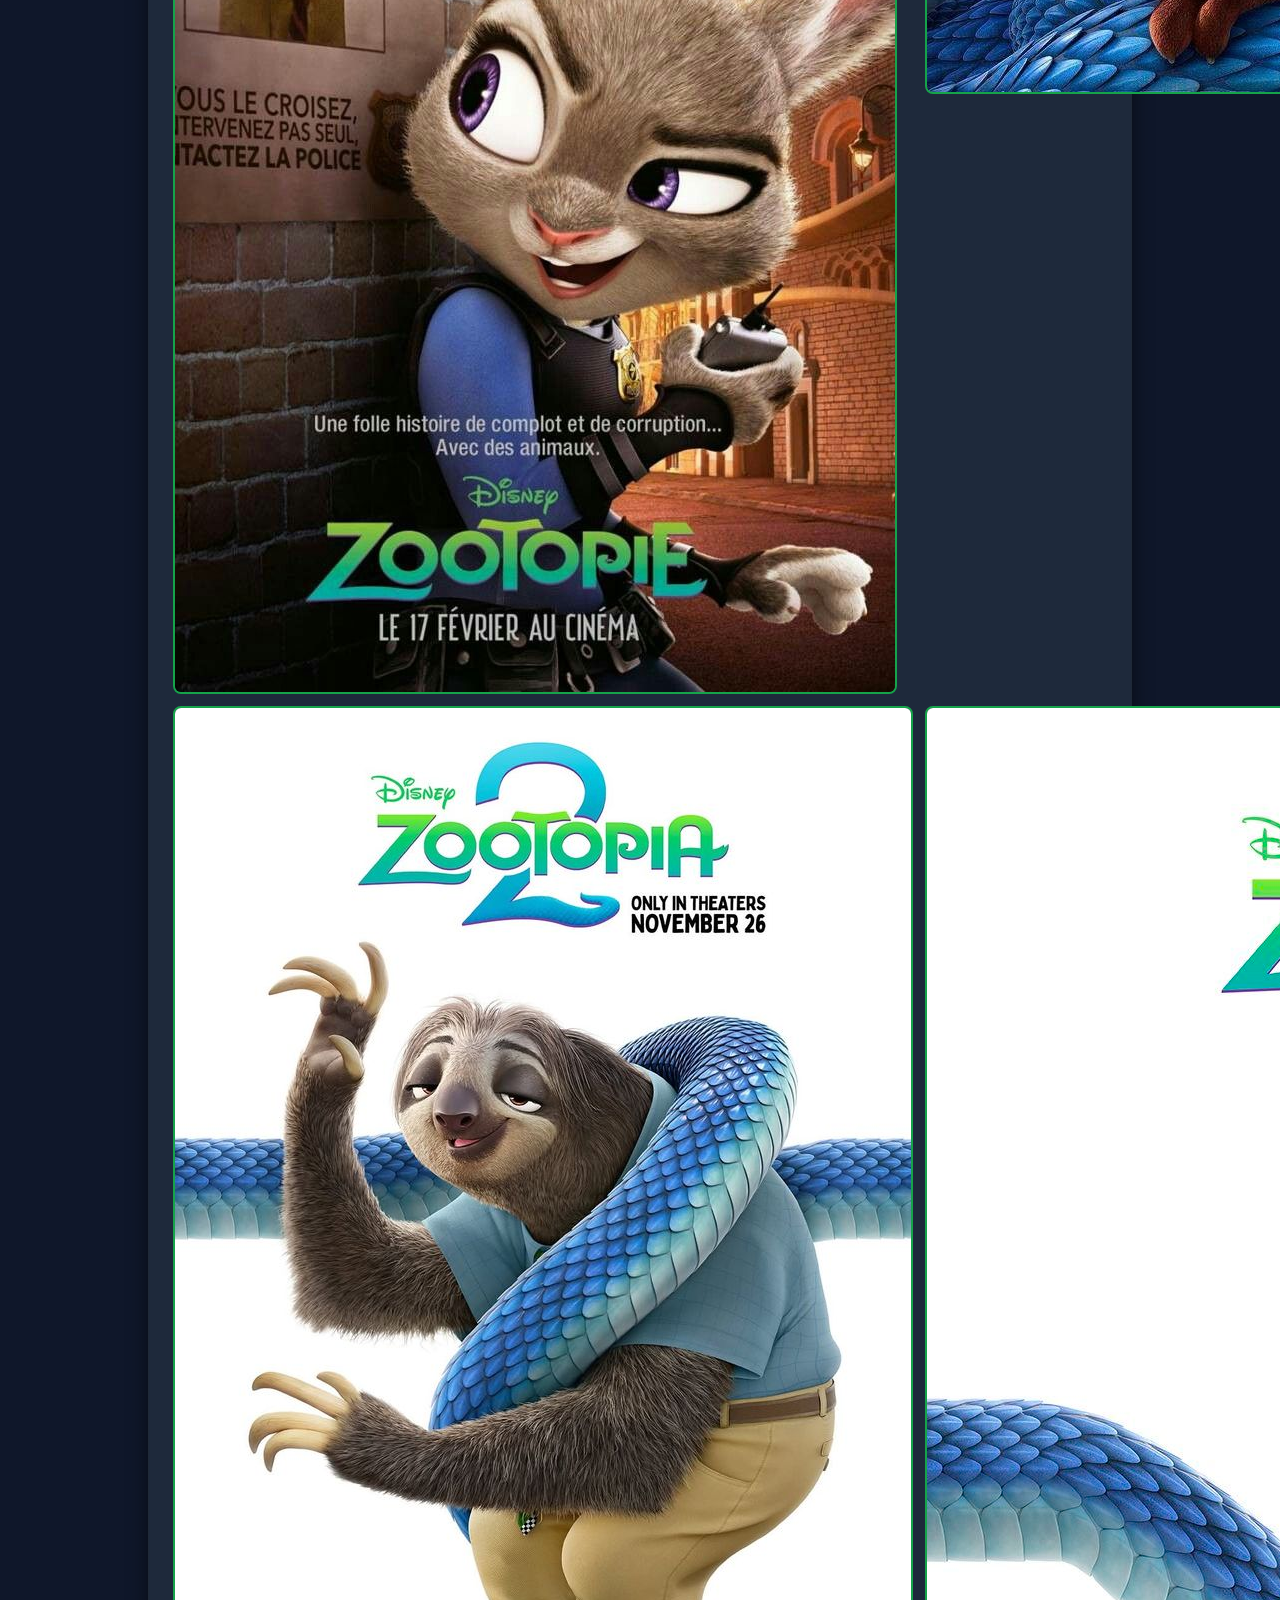
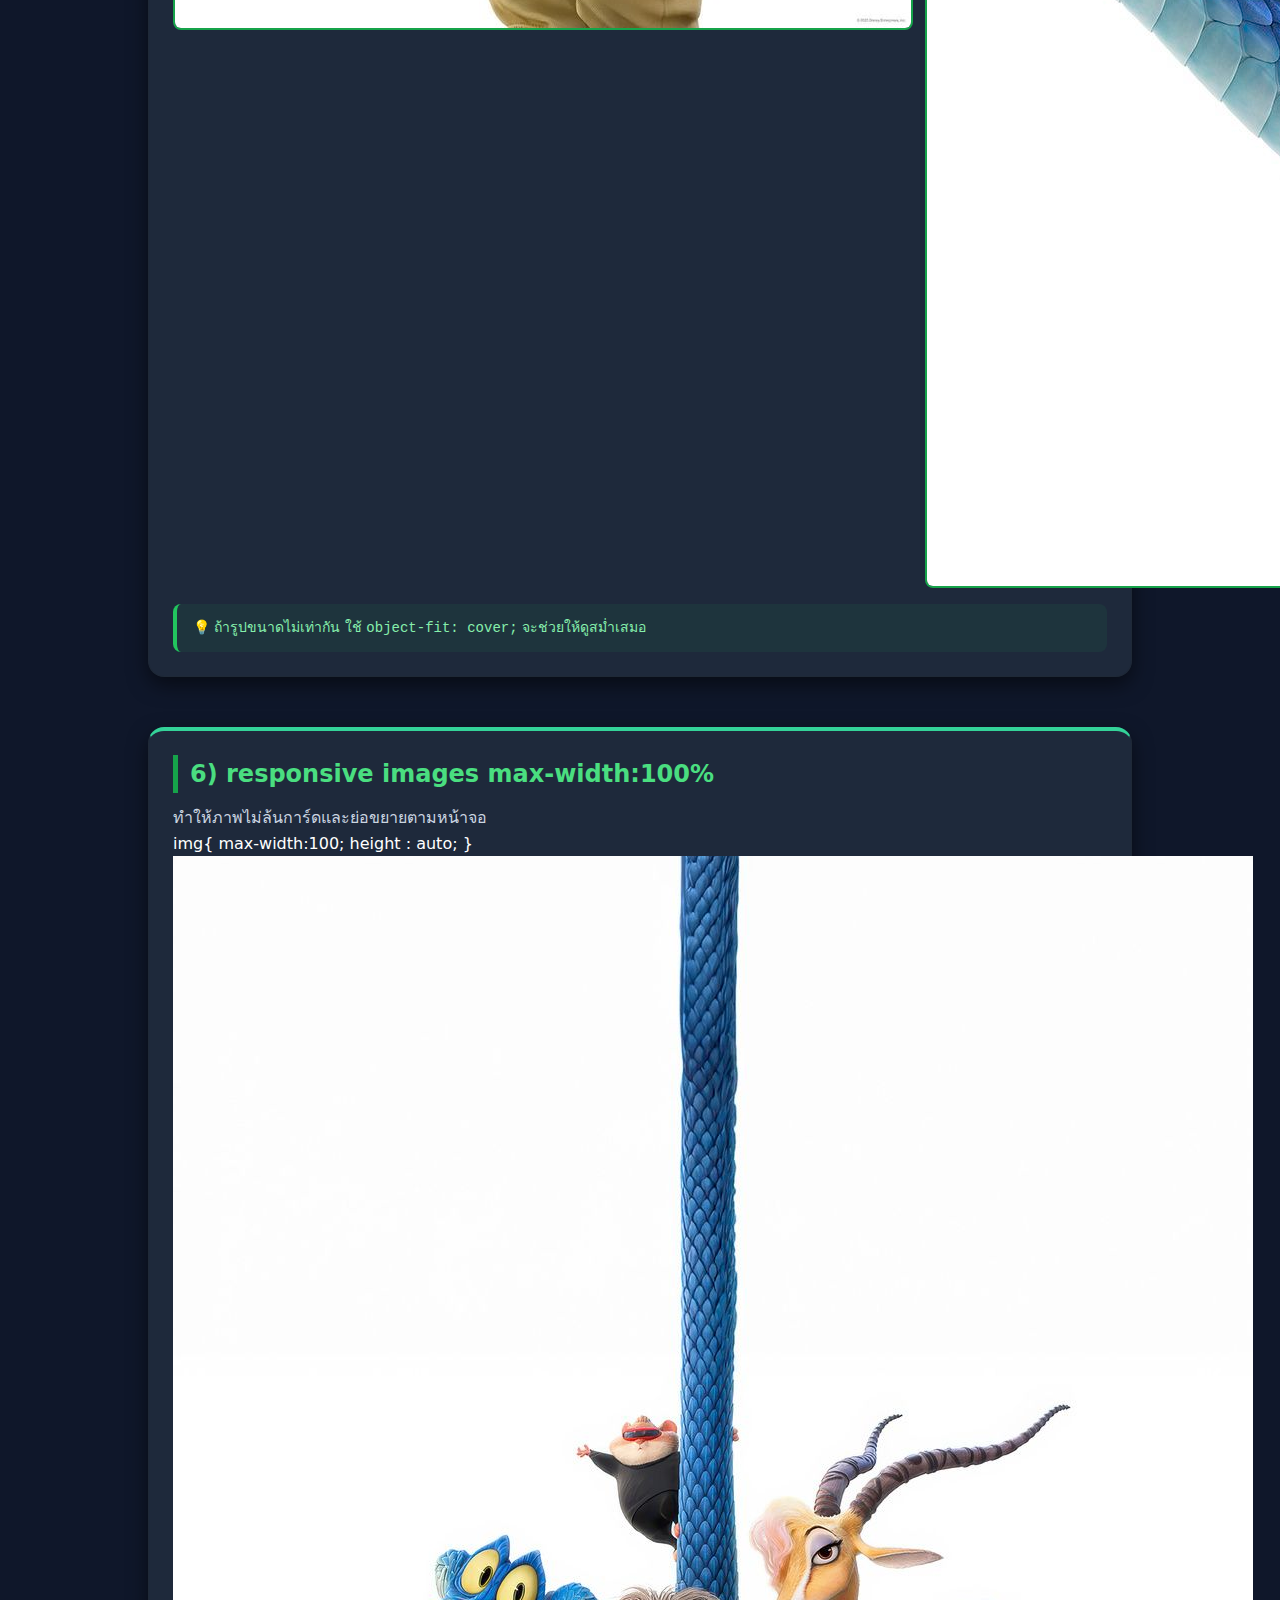
<file: image.html>
<!doctype html>
<html lang="th">

<head>
    <meta charset="utf-8" />
    <meta name="viewport" content="width=device-width, initial-scale=1.0" />
    <link rel="stylesheet" href="css/style.css">
    <title>Workshop - HTML Images</title>

</head>

<body>

    <!-- for group 1: header  -->
    <div class="header">
        <h1>Workshop: HTML Images</h1>
        <p class="sub-header">ฝึกใช้แท็ก <code>&lt;img&gt;</code> หลายรูปแบบ พร้อมตัวอย่างและแบบฝึกหัด</p>
        <ul class="btn-text-link">
            <li>
                <a href="#card1" style="color: white;">1</a></li>
            <li>
                <a href="#card2" style="color: white;">2</a>
            </li>
            <li>
                <a href="#card3" style="color: white;">3</a>
            </li>
            <li>
                <a href="#card4" style="color: white;">4</a>
            </li>
            <li>
                <a href="#card5" style="color: white;">5</a>
            </li>
            <li>
                <a href="#card6" style="color: white;">6</a>
            </li>
            <li>
                <a href="#card7" style="color: white;">7</a>
            </li>
            <li>
                <a href="#card8" style="color: white;">8</a>
            </li>
        </ul>
    </div>


    <div class="container">
        <!-- for group 2: card 1: basics -->
        <div class="card module-1" id="card1">
            <h2>1) image basic <span class="badge">src/alt</span></h2>
            <p>รูปภาพใน html ใช้แท็ก <code>img</code> โดยต้องมี <code>src</code> และควรมี <code>alt</code> เสมอ</p>
            <pre>
            &lt;img src="images/1.jpg" alt="ภาพตัวอย่าง"&gt;
        </pre>

            <div class="position left">
                <img class="image-small"src ="images/1.jpg" alt="Zootopia">
            </div>
            <div class="position center">
                <img class="image-small "src="images/2.jpg" alt="Zootopia">
            </div>
            <div class="position right">
                <img class="image-small "src="images/3.png" alt="Zootopia">
            </div>
            <p class="note">💡<b>alt</b> 
                สำคัญมาก: ช่วย seo + ใช้แทนภาพเมื่อโหลดไม่ได้ + ช่วยผู้ใช้ screen reader</p>
        </div>



        <!-- for group 3: card 2: resize & aspect -->
        <div class="card module-2"  id="card2">
            <h2>2) resize & aspect ratio object-fit</h2>
            <p>ถ้ากำหนดทั้งความกว้างและสูง ให้ใช้ <code>object-fit</code> เพื่อไม่ให้ภาพบิด</p>
            <pre>
        /* ครอปภาพให้พอดีกรอบ */
        .img-fixed {
        width: 260px;
        height: 160px;
        object-fit: cover;
        }
    </pre>
            <img class="img-fixed" src="images/4.jpg" alt="รูปภาพ">
            <p class="note"> 💡<code>cover</code> = ครอปให้เต็มกรอบ, <code>contain</code> = เห็นภาพครบ (อาจมีขอบว่าง)</p>

        </div>
        <!-- for group 4: card 3: object fit -->

        <div class="card module-3"  id="card3">
            <h2> 3) object fit <span class="badge">contain fill cover</span></h2>
            <p>ตัวอย่างการใช้ <code>object-fit</code>แบบต่างๆ</p>
            <pre>
    .obj-fit-image{
    width: 800px;
    height: 200px;
    border: 1px solid black;
    }
    .obj-fit-image.contain { object-fit: contain; }
    .obj-fit-image.fill { object-fit: fill; }
    .obj-fit-image.cover { object-fit: cover; }
            </pre>

            <h3>ภาพต้นฉบับ</h3>
            <img src="images/5.png" alt="">
            <h3>ใส่ <code>object-fit: contain</code> ➡️เห็นภาพครบ รักษาสัดส่วน (อาจมีขอบว่าง)</h3>

            <div class="contain">
                <img src="images/6.jpg" alt="">
            </div>

            <h3>object-fit: fill ➡️ยืดภาพให้เต็มกล่อง ภาพอาจบิด (สัดส่วนเพี้ยน)</h3>

            <div class="fill">
                <img src="images/7.jpg" alt="">
            </div>

            <h3>object-fit: cover ➡️ครอปภาพให้เต็มกล่อง รักษาสัดส่วน บางส่วนของภาพจะถูกตัดออก</h3>

            <div class="cover">
                <img src="images/8.jpg" alt="">
            </div>



        </div>
        <!-- for group 5: card 4: image as link -->
        <div>
            <div class="card module-4"  id="card4">
                <h2> 4 image link <span class="badge">a+img</span></h2>
                <p>คลิกที่รูปเพื่อเปิดลิงก์ เหมาะกับ banner / thumbnail</p>
                <pre>
   &lt;a href="https://www.youtube.com" target="_blank"&gt;
    &lt;img src="images/9.jpg" alt="banner"&gt;
&lt;/a&gt;
        </pre>
                <a href="https://www.youtube.com/watch?v=dAORonFL3U8" target="_blank">
                    <img src="images/10.jpg" alt="banner" class="yt-img">
                </a>
                <p class="note">
                    💡ใช้<code>target="_blank"</code> เมื่ออยากเปิดในแท็บใหม่
                </p>
            </div>
        </div>


        <!-- for group 6: card 5: gallery -->
        <div class="card module-5" id="card5">
            <h2> 5) image gallery <span class="badge">grid</span></h2>
            <p>แสดงรูปหลายรูปด้วย grid ให้จัดเรียงสวยและเป็นระเบียบ</p>
            <pre>
.gallery { display: grid; grid-template-columns: repeat(3, 1fr); gap: 12px; }
.gallery img { height: 120px; object-fit: cover; }
    </pre>
            <div class="gallery">
                <img src="images/20.jpg" alt="image 1">
                <img src="images/21.jpg" alt="image 2">
                <img src="images/22.jpg" alt="image 3">
                <img src="images/23.jpg" alt="image 4">
                <img src="images/24.jpg" alt="image 5">
                <img src="images/25.jpg" alt="image 6">
            </div>

            <p style="color: #888; font-size: 14px; border-left: 2px solid #ddd; padding-left: 10px; margin-top: 15px;">
                 <p class="note">
                💡 ถ้ารูปขนาดไม่เท่ากัน ใช้ <code>object-fit: cover;</code> จะช่วยให้ดูสม่ำเสมอ
            </p>
        </div>




        <!-- for grop7-card 6 responsive images -->
        <div class="card module-6" id="card6">
            <h2>6) responsive images <span>max-width:100%</span></h2>

            <p>ทำให้ภาพไม่ล้นการ์ดและย่อขยายตามหน้าจอ</p>
            <per>
                img{
                max-width:100;
                height : auto;
                }
            </per>
            <img src="images/11.jpg" alt="Nickky">
       
        <p class="note">
                💡 เทคนิคนี้เป็นพื้นฐานสำคัญของเว็บ responsive
            </p>
             </div>


        <!-- for group 8: card 7: figure & caption + task -->
        <div class="card module-7" id="card7">
            <h2>7) figure + caption <span class="badge">semantic</span></h2>

            <p>
                ใช้แท็ก <code>&lt;figure&gt;</code> และ <code>&lt;figcaption&gt;</code>
                เพื่ออธิบายภาพ (เหมาะกับบทความ/รายงาน)
            </p>
            <pre>
<code>
&lt;figure&gt;
  &lt;img src="image.jpg" alt="คำอธิบายรูปภาพ"&gt;
  &lt;figcaption&gt;รูปที่ 1: คำอธิบายภาพ&lt;/figcaption&gt;
&lt;/figure&gt;
</code>
  </pre>

            <figure style="margin-top: 20px; text-align: center;">
                <img src="images/12.jpg" alt="Zootopia" style="width: 100%; max-width: 600px; border-radius: 8px;">
                <figcaption style="margin-top: 8px; color: #666;">
                    รูปที่ 1: ตัวอย่างการใช้แท็ก figure และ figcaption
                </figcaption>
            </figure>

            <p style="color: #888; font-size: 14px; border-left: 2px solid #ddd; padding-left: 10px; margin-top: 15px;">
                <p class="note">
                <strong> 💡“my favorite place / product / technology”</strong>
                โดยมีภาพอย่างน้อย 5 ภาพ และต้องมี caption ทุกภาพ
                (gallery / image link พร้อม caption)
            </p>

        </div>




        <!-- for group 9: card 8: local file tips -->
        <div class="card module-8 local-image " id="card8">
            <h2>
                8. ใช้รูปจากเครื่อง (local images)<span class="badge">vs code</span>
            </h2>
            <p>
                จัดโฟลเดอร์รูปให้เป็นระเบียบ เช่น <code>images/</code> แล้วอ้างอิงแบบ
                relative path
            </p>
            <pre>
          my_project/ 
              ├─ index.html 
              └─ images/ 
                  ├─ photo1.jpg 
                  └─ banner.png 
 
          &lt;img src="images/photo1.jpg" alt="my photo"&gt;
         </pre>
            <p class="note">
                💡แนะนำให้ตั้งชื่อไฟล์รูปเป็นภาษาอังกฤษ ไม่มีช่องว่าง เช่น
                <code>my-photo-1.jpg </code>
            </p>
        </div>



        <!-- for group 10: back to tutorial -->
        <footer> <a href="index.html">← Back to HTML Tutorial</a> </footer>


</body>

</html>
</file>
<file: css/style.css>
/* =========================
   RESET & GLOBAL
========================= */

* {
  box-sizing: border-box;
  margin: 0;
  padding: 0;
}

html {
  scroll-behavior: smooth;
  scroll-padding-top: 180px;
}

body {
  background: #0f172a;
  color: #ffffff;
  font-family: "Inter", system-ui, sans-serif;
  line-height: 1.6;
}

/* =========================
   LAYOUT
========================= */

.container {
  width: 80%;
  max-width: 1100px;
  margin: 180px auto 40px;
  padding: 20px;
  display: flex;
  flex-direction: column;
  gap: 25px;
}

/* =========================
   HEADER
========================= */

header,
.header {
  background: linear-gradient(90deg, #16a34a, #4ade80);
  padding: 25px;
  text-align: center;
  border-radius: 15px;

  position: fixed;
  top: 0;
  width: 100%;
  z-index: 1000;
}

header h1,
.header h1 {
  font-size: 28px;
  color: #ffffff;
}

header p {
  margin-top: 8px;
  font-size: 16px;
}

/* =========================
   NAV BUTTON
========================= */

.btn-text-link {
  list-style: none;
  margin-top: 15px;

  display: flex;
  gap: 20px;
}

.btn-text-link li {
  background: #16a34a;
  padding: 12px 20px;
  border-radius: 30px;
  color: #fff;
  cursor: pointer;
  transition: 0.3s;
}

.btn-text-link li:hover {
  background: #22c55e;
}

/* =========================
   CARD
========================= */

.card {
  background: #1e293b;
  border-radius: 16px;
  padding: 24px;
  margin-bottom: 25px;

  border: 1px solid #1f2937;
  box-shadow: 0 8px 20px rgba(0, 0, 0, 0.5);
  transition: 0.3s ease;
}

.card:hover {
  transform: translateY(-4px);
}

/* Module Colors */

.card.module-1 {
  border-top: 4px solid #22c55e;
}
.card.module-2 {
  border-top: 4px solid #38bdf8;
}
.card.module-3 {
  border-top: 4px solid #a855f7;
}
.card.module-4 {
  border-top: 4px solid #facc15;
}
.card.module-5 {
  border-top: 4px solid #fb7185;
}
.card.module-6 {
  border-top: 4px solid #34d399;
}
.card.module-7 {
  border-top: 4px solid #fd2a8c;
}

/* =========================
   BADGE
========================= */

.badge {
  background: #16a34a;
  color: #ecfeff;

  border-radius: 20px;
  font-size: 12px;
  font-weight: bold;
  padding: 3px 8px;
}

/* =========================
   TEXT
========================= */

h1 {
  color: #22c55e;
}

h2 {
  color: #4ade80;
  border-left: 5px solid #16a34a;
  padding-left: 12px;
  margin-bottom: 12px;
}

h3 {
  color: #86efac;
}

p {
  color: #cbd5e1;
}

a {
  color: #4ade80;
  text-decoration: none;
}

a:hover {
  color: #22c55e;
  text-decoration: underline;
}

/* =========================
   PROFILE
========================= */

.profile {
  display: flex;
  gap: 20px;
  align-items: center;
}

.profile img {
  width: 140px;
  height: 140px;

  border-radius: 50%;
  border: 4px solid #16a34a;
  object-fit: cover;
}

.info p {
  margin-bottom: 6px;
}

/* =========================
   NOTE
========================= */

.note {
  margin-top: 16px;
  padding: 12px 16px;

  background: rgba(34, 197, 94, 0.08);
  border-left: 4px solid #22c55e;
  border-radius: 8px;

  color: #86efac;
  font-size: 14px;
}

/* =========================
   TABLE
========================= */

table {
  width: 100%;
  border-collapse: collapse;
  margin-top: 10px;

  background: #020617;
  border-radius: 10px;
  overflow: hidden;
}

th {
  background: #16a34a;
  color: #ffffff;
  padding: 12px;
}

td {
  padding: 12px;
  text-align: center;
  color: #cbd5e1;

  border-bottom: 1px solid #334155;
}

tr:hover {
  background: #020617;
}

/* =========================
   GPA
========================= */

.gpa {
  margin-top: 15px;
  padding: 15px;

  background: #020617;
  border-radius: 10px;

  text-align: center;
  font-size: 18px;
  color: #4ade80;
}

/* =========================
   MEDIA
========================= */

.gallery {
  display: grid;
  grid-template-columns: repeat(3, 1fr);
  gap: 12px;
}

.gallery img,
.yt-img {
  border-radius: 8px;
  border: 2px solid #16a34a;
}

.yt-img {
  width: 160px;
  margin-top: 12px;
  transition: 0.3s;
}

.yt-img:hover {
  transform: scale(1.05);
}

/* =========================
   POSITION
========================= */

.position {
  display: flex;
  border: 2px dashed gray;
  margin: 20px 0;
}

.position.left {
  justify-content: flex-start;
}
.position.center {
  justify-content: center;
}
.position.right {
  justify-content: flex-end;
}

/* =========================
   LOCAL IMAGE CARD
========================= */

.card.local-image {
  background-image:
    linear-gradient(rgba(0, 0, 0, 0.45), rgba(0, 0, 0, 0.75)),
    url("../images/25.jpg");

  background-size: cover;
  background-position: center;
  background-repeat: no-repeat;

  border: 2px solid #22c55e !important;
  color: #ffffff !important;

  text-shadow: 2px 2px 6px rgba(0, 0, 0, 0.85);
}

.card.local-image h2 {
  color: #b5ffb2 !important;
}

/* =========================
   FOOTER
========================= */

footer {
  text-align: center;
  padding: 15px;

  background: transparent;
  color: #94a3b8;
  font-size: 14px;
}

/* =========================
   RESPONSIVE
========================= */

@media (max-width: 768px) {
  .container {
    width: 92%;
    margin-top: 160px;
  }

  .profile {
    flex-direction: column;
    text-align: center;
  }

  .btn-text-link {
    flex-wrap: wrap;
    justify-content: center;
  }
}
</file>
